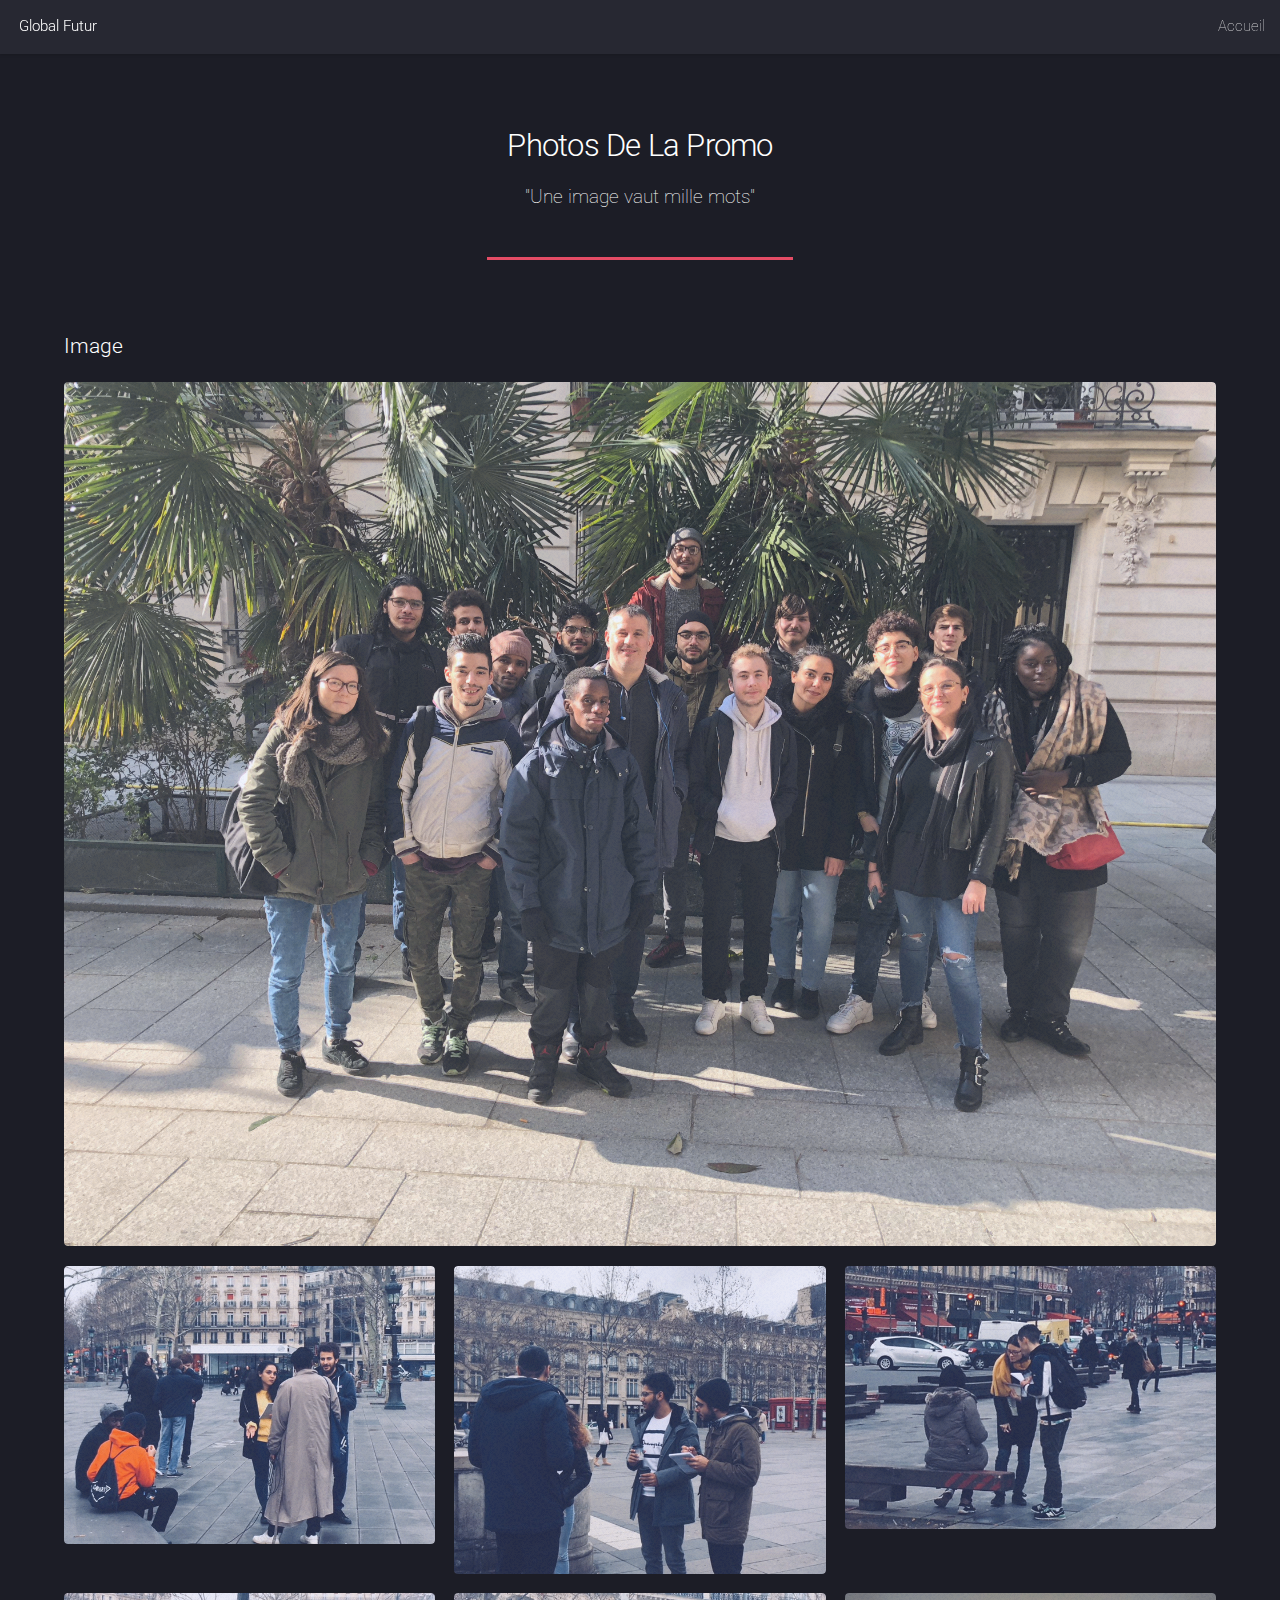
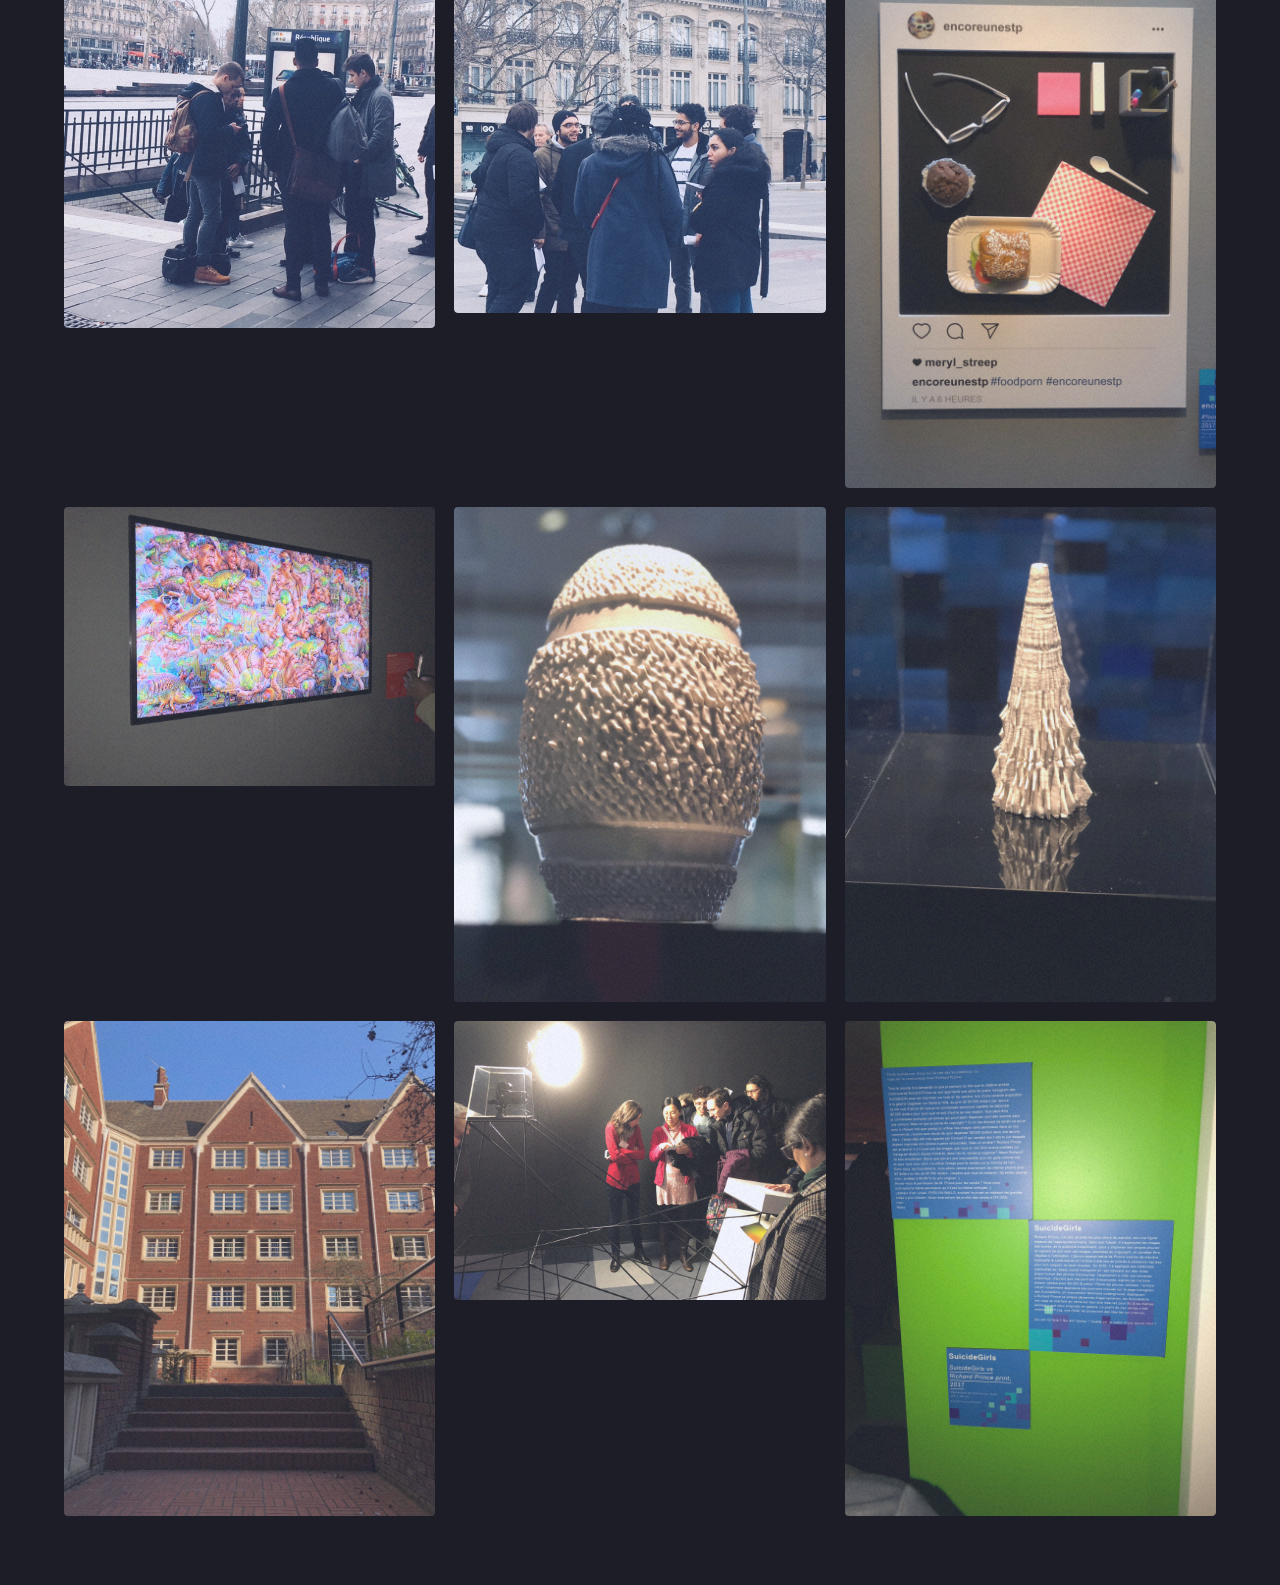
<file: elements.html>
<!DOCTYPE HTML>

<html>
	<head>
		<title>Global Futur</title>
		<meta charset="utf-8" />
		<meta name="viewport" content="width=device-width, initial-scale=1" />
		<link rel="stylesheet" href="assets/css/main.css" />
	</head>
	<body>
		<div id="page-wrapper">

			<!-- Header -->
				<header id="header">
					<h1 id="logo"><a href="index.html">Global Futur</a></h1>
					<nav id="nav">
						<ul>
							<li><a href="index.html">Accueil</a></li>
							
						</ul>
					</nav>
				</header>

			<!-- Main -->
				<div id="main" class="wrapper style1">
					<div class="container">
						<header class="major">
							<h2>Photos De La Promo</h2>
							<p>
                                "Une image vaut mille mots"
							</p>
						</header>

						<!-- Image -->
							<section>
								<h3>Image</h3>
								<div class="box alt">
									<div class="row 50% uniform">
										<div class="12u$"><span class="image fit"><img src="images/IMG_3111.jpg" alt="" /></span></div>
										<div class="4u  6u(xsmall)"><span class="image fit"><img src="images/IMG_1595.jpg" alt="" /></span></div>
										<div class="4u  6u$(xsmall)"><span class="image fit"><img src="images/IMG_1601.jpg" alt="" /></span></div>
										<div class="4u$ 6u(xsmall)"><span class="image fit"><img src="images/IMG_1603.jpg" alt="" /></span></div>
										<div class="4u  6u$(xsmall)"><span class="image fit"><img src="images/IMG_1607.jpg" alt="" /></span></div>
										<div class="4u  6u(xsmall)"><span class="image fit"><img src="images/IMG_1609.jpg" alt="" /></span></div>
										<div class="4u$ 6u$(xsmall)"><span class="image fit"><img src="images/IMG_3119.jpg" alt="" /></span></div>
										<div class="4u  6u(xsmall)"><span class="image fit"><img src="images/IMG_3123.jpg" alt="" /></span></div>
										<div class="4u  6u$(xsmall)"><span class="image fit"><img src="images/IMG_3129.jpg" alt="" /></span></div>
										<div class="4u$ 6u(xsmall)"><span class="image fit"><img src="images/IMG_3130.jpg" alt="" /></span></div>
										<div class="4u  6u$(xsmall)"><span class="image fit"><img src="images/IMG_3187.jpg" alt="" /></span></div>
										<div class="4u  6u(xsmall)"><span class="image fit"><img src="images/IMG_3133.jpg" alt="" /></span></div>
										<div class="4u$ 6u$(xsmall)"><span class="image fit"><img src="images/IMG_3145.jpg" alt="" /></span></div>
									</div>
								</div>

		<!-- Scripts -->
			<script src="assets/js/jquery.min.js"></script>
			<script src="assets/js/jquery.scrolly.min.js"></script>
			<script src="assets/js/jquery.dropotron.min.js"></script>
			<script src="assets/js/jquery.scrollex.min.js"></script>
			<script src="assets/js/skel.min.js"></script>
			<script src="assets/js/util.js"></script>
			<!--[if lte IE 8]><script src="assets/js/ie/respond.min.js"></script><![endif]-->
			<script src="assets/js/main.js"></script>

	</body>
</html>
</file>
<file: assets/css/main.css>
@import url("font-awesome.min.css");
@import url("https://fonts.googleapis.com/css?family=Roboto:100,300,100italic,300italic");



	html, body, div, span, applet, object, iframe, h1, h2, h3, h4, h5, h6, p, blockquote, pre, a, abbr, acronym, address, big, cite, code, del, dfn, em, img, ins, kbd, q, s, samp, small, strike, strong, sub, sup, tt, var, b, u, i, center, dl, dt, dd, ol, ul, li, fieldset, form, label, legend, table, caption, tbody, tfoot, thead, tr, th, td, article, aside, canvas, details, embed, figure, figcaption, footer, header, hgroup, menu, nav, output, ruby, section, summary, time, mark, audio, video {
		margin: 0;
		padding: 0;
		border: 0;
		font-size: 100%;
		font: inherit;
		vertical-align: baseline;
	}

	article, aside, details, figcaption, figure, footer, header, hgroup, menu, nav, section {
		display: block;
	}

	body {
		line-height: 1;
	}

	ol, ul {
		list-style: none;
	}

	blockquote, q {
		quotes: none;
	}

	blockquote:before, blockquote:after, q:before, q:after {
		content: '';
		content: none;
	}

	table {
		border-collapse: collapse;
		border-spacing: 0;
	}

	body {
		-webkit-text-size-adjust: none;
	}

/* Box Model */

	*, *:before, *:after {
		-moz-box-sizing: border-box;
		-webkit-box-sizing: border-box;
		box-sizing: border-box;
	}

/* Containers */

	.container {
		margin-left: auto;
		margin-right: auto;
	}

	.container.\31 25\25 {
		width: 100%;
		max-width: 87.5em;
		min-width: 70em;
	}

	.container.\37 5\25 {
		width: 52.5em;
	}

	.container.\35 0\25 {
		width: 35em;
	}

	.container.\32 5\25 {
		width: 17.5em;
	}

	.container {
		width: 70em;
	}

	@media screen and (max-width: 1680px) {

		.container.\31 25\25 {
			width: 100%;
			max-width: 87.5em;
			min-width: 70em;
		}

		.container.\37 5\25 {
			width: 52.5em;
		}

		.container.\35 0\25 {
			width: 35em;
		}

		.container.\32 5\25 {
			width: 17.5em;
		}

		.container {
			width: 70em;
		}

	}

	@media screen and (max-width: 1280px) {

		.container.\31 25\25 {
			width: 100%;
			max-width: 112.5%;
			min-width: 90%;
		}

		.container.\37 5\25 {
			width: 67.5%;
		}

		.container.\35 0\25 {
			width: 45%;
		}

		.container.\32 5\25 {
			width: 22.5%;
		}

		.container {
			width: 90%;
		}

	}

	@media screen and (max-width: 980px) {

		.container.\31 25\25 {
			width: 100%;
			max-width: 125%;
			min-width: 100%;
		}

		.container.\37 5\25 {
			width: 75%;
		}

		.container.\35 0\25 {
			width: 50%;
		}

		.container.\32 5\25 {
			width: 25%;
		}

		.container {
			width: 100% !important;
		}

	}

	@media screen and (max-width: 736px) {

		.container.\31 25\25 {
			width: 100%;
			max-width: 125%;
			min-width: 100%;
		}

		.container.\37 5\25 {
			width: 75%;
		}

		.container.\35 0\25 {
			width: 50%;
		}

		.container.\32 5\25 {
			width: 25%;
		}

		.container {
			width: 100% !important;
		}

	}

	@media screen and (max-width: 480px) {

		.container.\31 25\25 {
			width: 100%;
			max-width: 125%;
			min-width: 100%;
		}

		.container.\37 5\25 {
			width: 75%;
		}

		.container.\35 0\25 {
			width: 50%;
		}

		.container.\32 5\25 {
			width: 25%;
		}

		.container {
			width: 100% !important;
		}

	}

/* Grid */

	.row {
		border-bottom: solid 1px transparent;
		-moz-box-sizing: border-box;
		-webkit-box-sizing: border-box;
		box-sizing: border-box;
	}

	.row > * {
		float: left;
		-moz-box-sizing: border-box;
		-webkit-box-sizing: border-box;
		box-sizing: border-box;
	}

	.row:after, .row:before {
		content: '';
		display: block;
		clear: both;
		height: 0;
	}

	.row.uniform > * > :first-child {
		margin-top: 0;
	}

	.row.uniform > * > :last-child {
		margin-bottom: 0;
	}

	.row.\30 \25 > * {
		padding: 0 0 0 0em;
	}

	.row.\30 \25 {
		margin: 0 0 -1px 0em;
	}

	.row.uniform.\30 \25 > * {
		padding: 0em 0 0 0em;
	}

	.row.uniform.\30 \25 {
		margin: 0em 0 -1px 0em;
	}

	.row > * {
		padding: 0 0 0 2.5em;
	}

	.row {
		margin: 0 0 -1px -2.5em;
	}

	.row.uniform > * {
		padding: 2.5em 0 0 2.5em;
	}

	.row.uniform {
		margin: -2.5em 0 -1px -2.5em;
	}

	.row.\32 00\25 > * {
		padding: 0 0 0 5em;
	}

	.row.\32 00\25 {
		margin: 0 0 -1px -5em;
	}

	.row.uniform.\32 00\25 > * {
		padding: 5em 0 0 5em;
	}

	.row.uniform.\32 00\25 {
		margin: -5em 0 -1px -5em;
	}

	.row.\31 50\25 > * {
		padding: 0 0 0 3.75em;
	}

	.row.\31 50\25 {
		margin: 0 0 -1px -3.75em;
	}

	.row.uniform.\31 50\25 > * {
		padding: 3.75em 0 0 3.75em;
	}

	.row.uniform.\31 50\25 {
		margin: -3.75em 0 -1px -3.75em;
	}

	.row.\35 0\25 > * {
		padding: 0 0 0 1.25em;
	}

	.row.\35 0\25 {
		margin: 0 0 -1px -1.25em;
	}

	.row.uniform.\35 0\25 > * {
		padding: 1.25em 0 0 1.25em;
	}

	.row.uniform.\35 0\25 {
		margin: -1.25em 0 -1px -1.25em;
	}

	.row.\32 5\25 > * {
		padding: 0 0 0 0.625em;
	}

	.row.\32 5\25 {
		margin: 0 0 -1px -0.625em;
	}

	.row.uniform.\32 5\25 > * {
		padding: 0.625em 0 0 0.625em;
	}

	.row.uniform.\32 5\25 {
		margin: -0.625em 0 -1px -0.625em;
	}

	.\31 2u, .\31 2u\24 {
		width: 100%;
		clear: none;
		margin-left: 0;
	}

	.\31 1u, .\31 1u\24 {
		width: 91.6666666667%;
		clear: none;
		margin-left: 0;
	}

	.\31 0u, .\31 0u\24 {
		width: 83.3333333333%;
		clear: none;
		margin-left: 0;
	}

	.\39 u, .\39 u\24 {
		width: 75%;
		clear: none;
		margin-left: 0;
	}

	.\38 u, .\38 u\24 {
		width: 66.6666666667%;
		clear: none;
		margin-left: 0;
	}

	.\37 u, .\37 u\24 {
		width: 58.3333333333%;
		clear: none;
		margin-left: 0;
	}

	.\36 u, .\36 u\24 {
		width: 50%;
		clear: none;
		margin-left: 0;
	}

	.\35 u, .\35 u\24 {
		width: 41.6666666667%;
		clear: none;
		margin-left: 0;
	}

	.\34 u, .\34 u\24 {
		width: 33.3333333333%;
		clear: none;
		margin-left: 0;
	}

	.\33 u, .\33 u\24 {
		width: 25%;
		clear: none;
		margin-left: 0;
	}

	.\32 u, .\32 u\24 {
		width: 16.6666666667%;
		clear: none;
		margin-left: 0;
	}

	.\31 u, .\31 u\24 {
		width: 8.3333333333%;
		clear: none;
		margin-left: 0;
	}

	.\31 2u\24 + *,
	.\31 1u\24 + *,
	.\31 0u\24 + *,
	.\39 u\24 + *,
	.\38 u\24 + *,
	.\37 u\24 + *,
	.\36 u\24 + *,
	.\35 u\24 + *,
	.\34 u\24 + *,
	.\33 u\24 + *,
	.\32 u\24 + *,
	.\31 u\24 + * {
		clear: left;
	}

	.\-11u {
		margin-left: 91.66667%;
	}

	.\-10u {
		margin-left: 83.33333%;
	}

	.\-9u {
		margin-left: 75%;
	}

	.\-8u {
		margin-left: 66.66667%;
	}

	.\-7u {
		margin-left: 58.33333%;
	}

	.\-6u {
		margin-left: 50%;
	}

	.\-5u {
		margin-left: 41.66667%;
	}

	.\-4u {
		margin-left: 33.33333%;
	}

	.\-3u {
		margin-left: 25%;
	}

	.\-2u {
		margin-left: 16.66667%;
	}

	.\-1u {
		margin-left: 8.33333%;
	}

	@media screen and (max-width: 1680px) {

		.row > * {
			padding: 0 0 0 2.5em;
		}

		.row {
			margin: 0 0 -1px -2.5em;
		}

		.row.uniform > * {
			padding: 2.5em 0 0 2.5em;
		}

		.row.uniform {
			margin: -2.5em 0 -1px -2.5em;
		}

		.row.\32 00\25 > * {
			padding: 0 0 0 5em;
		}

		.row.\32 00\25 {
			margin: 0 0 -1px -5em;
		}

		.row.uniform.\32 00\25 > * {
			padding: 5em 0 0 5em;
		}

		.row.uniform.\32 00\25 {
			margin: -5em 0 -1px -5em;
		}

		.row.\31 50\25 > * {
			padding: 0 0 0 3.75em;
		}

		.row.\31 50\25 {
			margin: 0 0 -1px -3.75em;
		}

		.row.uniform.\31 50\25 > * {
			padding: 3.75em 0 0 3.75em;
		}

		.row.uniform.\31 50\25 {
			margin: -3.75em 0 -1px -3.75em;
		}

		.row.\35 0\25 > * {
			padding: 0 0 0 1.25em;
		}

		.row.\35 0\25 {
			margin: 0 0 -1px -1.25em;
		}

		.row.uniform.\35 0\25 > * {
			padding: 1.25em 0 0 1.25em;
		}

		.row.uniform.\35 0\25 {
			margin: -1.25em 0 -1px -1.25em;
		}

		.row.\32 5\25 > * {
			padding: 0 0 0 0.625em;
		}

		.row.\32 5\25 {
			margin: 0 0 -1px -0.625em;
		}

		.row.uniform.\32 5\25 > * {
			padding: 0.625em 0 0 0.625em;
		}

		.row.uniform.\32 5\25 {
			margin: -0.625em 0 -1px -0.625em;
		}

		.\31 2u\28xlarge\29, .\31 2u\24\28xlarge\29 {
			width: 100%;
			clear: none;
			margin-left: 0;
		}

		.\31 1u\28xlarge\29, .\31 1u\24\28xlarge\29 {
			width: 91.6666666667%;
			clear: none;
			margin-left: 0;
		}

		.\31 0u\28xlarge\29, .\31 0u\24\28xlarge\29 {
			width: 83.3333333333%;
			clear: none;
			margin-left: 0;
		}

		.\39 u\28xlarge\29, .\39 u\24\28xlarge\29 {
			width: 75%;
			clear: none;
			margin-left: 0;
		}

		.\38 u\28xlarge\29, .\38 u\24\28xlarge\29 {
			width: 66.6666666667%;
			clear: none;
			margin-left: 0;
		}

		.\37 u\28xlarge\29, .\37 u\24\28xlarge\29 {
			width: 58.3333333333%;
			clear: none;
			margin-left: 0;
		}

		.\36 u\28xlarge\29, .\36 u\24\28xlarge\29 {
			width: 50%;
			clear: none;
			margin-left: 0;
		}

		.\35 u\28xlarge\29, .\35 u\24\28xlarge\29 {
			width: 41.6666666667%;
			clear: none;
			margin-left: 0;
		}

		.\34 u\28xlarge\29, .\34 u\24\28xlarge\29 {
			width: 33.3333333333%;
			clear: none;
			margin-left: 0;
		}

		.\33 u\28xlarge\29, .\33 u\24\28xlarge\29 {
			width: 25%;
			clear: none;
			margin-left: 0;
		}

		.\32 u\28xlarge\29, .\32 u\24\28xlarge\29 {
			width: 16.6666666667%;
			clear: none;
			margin-left: 0;
		}

		.\31 u\28xlarge\29, .\31 u\24\28xlarge\29 {
			width: 8.3333333333%;
			clear: none;
			margin-left: 0;
		}

		.\31 2u\24\28xlarge\29 + *,
		.\31 1u\24\28xlarge\29 + *,
		.\31 0u\24\28xlarge\29 + *,
		.\39 u\24\28xlarge\29 + *,
		.\38 u\24\28xlarge\29 + *,
		.\37 u\24\28xlarge\29 + *,
		.\36 u\24\28xlarge\29 + *,
		.\35 u\24\28xlarge\29 + *,
		.\34 u\24\28xlarge\29 + *,
		.\33 u\24\28xlarge\29 + *,
		.\32 u\24\28xlarge\29 + *,
		.\31 u\24\28xlarge\29 + * {
			clear: left;
		}

		.\-11u\28xlarge\29 {
			margin-left: 91.66667%;
		}

		.\-10u\28xlarge\29 {
			margin-left: 83.33333%;
		}

		.\-9u\28xlarge\29 {
			margin-left: 75%;
		}

		.\-8u\28xlarge\29 {
			margin-left: 66.66667%;
		}

		.\-7u\28xlarge\29 {
			margin-left: 58.33333%;
		}

		.\-6u\28xlarge\29 {
			margin-left: 50%;
		}

		.\-5u\28xlarge\29 {
			margin-left: 41.66667%;
		}

		.\-4u\28xlarge\29 {
			margin-left: 33.33333%;
		}

		.\-3u\28xlarge\29 {
			margin-left: 25%;
		}

		.\-2u\28xlarge\29 {
			margin-left: 16.66667%;
		}

		.\-1u\28xlarge\29 {
			margin-left: 8.33333%;
		}

	}

	@media screen and (max-width: 1280px) {

		.row > * {
			padding: 0 0 0 2.5em;
		}

		.row {
			margin: 0 0 -1px -2.5em;
		}

		.row.uniform > * {
			padding: 2.5em 0 0 2.5em;
		}

		.row.uniform {
			margin: -2.5em 0 -1px -2.5em;
		}

		.row.\32 00\25 > * {
			padding: 0 0 0 5em;
		}

		.row.\32 00\25 {
			margin: 0 0 -1px -5em;
		}

		.row.uniform.\32 00\25 > * {
			padding: 5em 0 0 5em;
		}

		.row.uniform.\32 00\25 {
			margin: -5em 0 -1px -5em;
		}

		.row.\31 50\25 > * {
			padding: 0 0 0 3.75em;
		}

		.row.\31 50\25 {
			margin: 0 0 -1px -3.75em;
		}

		.row.uniform.\31 50\25 > * {
			padding: 3.75em 0 0 3.75em;
		}

		.row.uniform.\31 50\25 {
			margin: -3.75em 0 -1px -3.75em;
		}

		.row.\35 0\25 > * {
			padding: 0 0 0 1.25em;
		}

		.row.\35 0\25 {
			margin: 0 0 -1px -1.25em;
		}

		.row.uniform.\35 0\25 > * {
			padding: 1.25em 0 0 1.25em;
		}

		.row.uniform.\35 0\25 {
			margin: -1.25em 0 -1px -1.25em;
		}

		.row.\32 5\25 > * {
			padding: 0 0 0 0.625em;
		}

		.row.\32 5\25 {
			margin: 0 0 -1px -0.625em;
		}

		.row.uniform.\32 5\25 > * {
			padding: 0.625em 0 0 0.625em;
		}

		.row.uniform.\32 5\25 {
			margin: -0.625em 0 -1px -0.625em;
		}

		.\31 2u\28large\29, .\31 2u\24\28large\29 {
			width: 100%;
			clear: none;
			margin-left: 0;
		}

		.\31 1u\28large\29, .\31 1u\24\28large\29 {
			width: 91.6666666667%;
			clear: none;
			margin-left: 0;
		}

		.\31 0u\28large\29, .\31 0u\24\28large\29 {
			width: 83.3333333333%;
			clear: none;
			margin-left: 0;
		}

		.\39 u\28large\29, .\39 u\24\28large\29 {
			width: 75%;
			clear: none;
			margin-left: 0;
		}

		.\38 u\28large\29, .\38 u\24\28large\29 {
			width: 66.6666666667%;
			clear: none;
			margin-left: 0;
		}

		.\37 u\28large\29, .\37 u\24\28large\29 {
			width: 58.3333333333%;
			clear: none;
			margin-left: 0;
		}

		.\36 u\28large\29, .\36 u\24\28large\29 {
			width: 50%;
			clear: none;
			margin-left: 0;
		}

		.\35 u\28large\29, .\35 u\24\28large\29 {
			width: 41.6666666667%;
			clear: none;
			margin-left: 0;
		}

		.\34 u\28large\29, .\34 u\24\28large\29 {
			width: 33.3333333333%;
			clear: none;
			margin-left: 0;
		}

		.\33 u\28large\29, .\33 u\24\28large\29 {
			width: 25%;
			clear: none;
			margin-left: 0;
		}

		.\32 u\28large\29, .\32 u\24\28large\29 {
			width: 16.6666666667%;
			clear: none;
			margin-left: 0;
		}

		.\31 u\28large\29, .\31 u\24\28large\29 {
			width: 8.3333333333%;
			clear: none;
			margin-left: 0;
		}

		.\31 2u\24\28large\29 + *,
		.\31 1u\24\28large\29 + *,
		.\31 0u\24\28large\29 + *,
		.\39 u\24\28large\29 + *,
		.\38 u\24\28large\29 + *,
		.\37 u\24\28large\29 + *,
		.\36 u\24\28large\29 + *,
		.\35 u\24\28large\29 + *,
		.\34 u\24\28large\29 + *,
		.\33 u\24\28large\29 + *,
		.\32 u\24\28large\29 + *,
		.\31 u\24\28large\29 + * {
			clear: left;
		}

		.\-11u\28large\29 {
			margin-left: 91.66667%;
		}

		.\-10u\28large\29 {
			margin-left: 83.33333%;
		}

		.\-9u\28large\29 {
			margin-left: 75%;
		}

		.\-8u\28large\29 {
			margin-left: 66.66667%;
		}

		.\-7u\28large\29 {
			margin-left: 58.33333%;
		}

		.\-6u\28large\29 {
			margin-left: 50%;
		}

		.\-5u\28large\29 {
			margin-left: 41.66667%;
		}

		.\-4u\28large\29 {
			margin-left: 33.33333%;
		}

		.\-3u\28large\29 {
			margin-left: 25%;
		}

		.\-2u\28large\29 {
			margin-left: 16.66667%;
		}

		.\-1u\28large\29 {
			margin-left: 8.33333%;
		}

	}

	@media screen and (max-width: 980px) {

		.row > * {
			padding: 0 0 0 2.5em;
		}

		.row {
			margin: 0 0 -1px -2.5em;
		}

		.row.uniform > * {
			padding: 2.5em 0 0 2.5em;
		}

		.row.uniform {
			margin: -2.5em 0 -1px -2.5em;
		}

		.row.\32 00\25 > * {
			padding: 0 0 0 5em;
		}

		.row.\32 00\25 {
			margin: 0 0 -1px -5em;
		}

		.row.uniform.\32 00\25 > * {
			padding: 5em 0 0 5em;
		}

		.row.uniform.\32 00\25 {
			margin: -5em 0 -1px -5em;
		}

		.row.\31 50\25 > * {
			padding: 0 0 0 3.75em;
		}

		.row.\31 50\25 {
			margin: 0 0 -1px -3.75em;
		}

		.row.uniform.\31 50\25 > * {
			padding: 3.75em 0 0 3.75em;
		}

		.row.uniform.\31 50\25 {
			margin: -3.75em 0 -1px -3.75em;
		}

		.row.\35 0\25 > * {
			padding: 0 0 0 1.25em;
		}

		.row.\35 0\25 {
			margin: 0 0 -1px -1.25em;
		}

		.row.uniform.\35 0\25 > * {
			padding: 1.25em 0 0 1.25em;
		}

		.row.uniform.\35 0\25 {
			margin: -1.25em 0 -1px -1.25em;
		}

		.row.\32 5\25 > * {
			padding: 0 0 0 0.625em;
		}

		.row.\32 5\25 {
			margin: 0 0 -1px -0.625em;
		}

		.row.uniform.\32 5\25 > * {
			padding: 0.625em 0 0 0.625em;
		}

		.row.uniform.\32 5\25 {
			margin: -0.625em 0 -1px -0.625em;
		}

		.\31 2u\28medium\29, .\31 2u\24\28medium\29 {
			width: 100%;
			clear: none;
			margin-left: 0;
		}

		.\31 1u\28medium\29, .\31 1u\24\28medium\29 {
			width: 91.6666666667%;
			clear: none;
			margin-left: 0;
		}

		.\31 0u\28medium\29, .\31 0u\24\28medium\29 {
			width: 83.3333333333%;
			clear: none;
			margin-left: 0;
		}

		.\39 u\28medium\29, .\39 u\24\28medium\29 {
			width: 75%;
			clear: none;
			margin-left: 0;
		}

		.\38 u\28medium\29, .\38 u\24\28medium\29 {
			width: 66.6666666667%;
			clear: none;
			margin-left: 0;
		}

		.\37 u\28medium\29, .\37 u\24\28medium\29 {
			width: 58.3333333333%;
			clear: none;
			margin-left: 0;
		}

		.\36 u\28medium\29, .\36 u\24\28medium\29 {
			width: 50%;
			clear: none;
			margin-left: 0;
		}

		.\35 u\28medium\29, .\35 u\24\28medium\29 {
			width: 41.6666666667%;
			clear: none;
			margin-left: 0;
		}

		.\34 u\28medium\29, .\34 u\24\28medium\29 {
			width: 33.3333333333%;
			clear: none;
			margin-left: 0;
		}

		.\33 u\28medium\29, .\33 u\24\28medium\29 {
			width: 25%;
			clear: none;
			margin-left: 0;
		}

		.\32 u\28medium\29, .\32 u\24\28medium\29 {
			width: 16.6666666667%;
			clear: none;
			margin-left: 0;
		}

		.\31 u\28medium\29, .\31 u\24\28medium\29 {
			width: 8.3333333333%;
			clear: none;
			margin-left: 0;
		}

		.\31 2u\24\28medium\29 + *,
		.\31 1u\24\28medium\29 + *,
		.\31 0u\24\28medium\29 + *,
		.\39 u\24\28medium\29 + *,
		.\38 u\24\28medium\29 + *,
		.\37 u\24\28medium\29 + *,
		.\36 u\24\28medium\29 + *,
		.\35 u\24\28medium\29 + *,
		.\34 u\24\28medium\29 + *,
		.\33 u\24\28medium\29 + *,
		.\32 u\24\28medium\29 + *,
		.\31 u\24\28medium\29 + * {
			clear: left;
		}

		.\-11u\28medium\29 {
			margin-left: 91.66667%;
		}

		.\-10u\28medium\29 {
			margin-left: 83.33333%;
		}

		.\-9u\28medium\29 {
			margin-left: 75%;
		}

		.\-8u\28medium\29 {
			margin-left: 66.66667%;
		}

		.\-7u\28medium\29 {
			margin-left: 58.33333%;
		}

		.\-6u\28medium\29 {
			margin-left: 50%;
		}

		.\-5u\28medium\29 {
			margin-left: 41.66667%;
		}

		.\-4u\28medium\29 {
			margin-left: 33.33333%;
		}

		.\-3u\28medium\29 {
			margin-left: 25%;
		}

		.\-2u\28medium\29 {
			margin-left: 16.66667%;
		}

		.\-1u\28medium\29 {
			margin-left: 8.33333%;
		}

	}

	@media screen and (max-width: 736px) {

		.row > * {
			padding: 0 0 0 2.5em;
		}

		.row {
			margin: 0 0 -1px -2.5em;
		}

		.row.uniform > * {
			padding: 2.5em 0 0 2.5em;
		}

		.row.uniform {
			margin: -2.5em 0 -1px -2.5em;
		}

		.row.\32 00\25 > * {
			padding: 0 0 0 5em;
		}

		.row.\32 00\25 {
			margin: 0 0 -1px -5em;
		}

		.row.uniform.\32 00\25 > * {
			padding: 5em 0 0 5em;
		}

		.row.uniform.\32 00\25 {
			margin: -5em 0 -1px -5em;
		}

		.row.\31 50\25 > * {
			padding: 0 0 0 3.75em;
		}

		.row.\31 50\25 {
			margin: 0 0 -1px -3.75em;
		}

		.row.uniform.\31 50\25 > * {
			padding: 3.75em 0 0 3.75em;
		}

		.row.uniform.\31 50\25 {
			margin: -3.75em 0 -1px -3.75em;
		}

		.row.\35 0\25 > * {
			padding: 0 0 0 1.25em;
		}

		.row.\35 0\25 {
			margin: 0 0 -1px -1.25em;
		}

		.row.uniform.\35 0\25 > * {
			padding: 1.25em 0 0 1.25em;
		}

		.row.uniform.\35 0\25 {
			margin: -1.25em 0 -1px -1.25em;
		}

		.row.\32 5\25 > * {
			padding: 0 0 0 0.625em;
		}

		.row.\32 5\25 {
			margin: 0 0 -1px -0.625em;
		}

		.row.uniform.\32 5\25 > * {
			padding: 0.625em 0 0 0.625em;
		}

		.row.uniform.\32 5\25 {
			margin: -0.625em 0 -1px -0.625em;
		}

		.\31 2u\28small\29, .\31 2u\24\28small\29 {
			width: 100%;
			clear: none;
			margin-left: 0;
		}

		.\31 1u\28small\29, .\31 1u\24\28small\29 {
			width: 91.6666666667%;
			clear: none;
			margin-left: 0;
		}

		.\31 0u\28small\29, .\31 0u\24\28small\29 {
			width: 83.3333333333%;
			clear: none;
			margin-left: 0;
		}

		.\39 u\28small\29, .\39 u\24\28small\29 {
			width: 75%;
			clear: none;
			margin-left: 0;
		}

		.\38 u\28small\29, .\38 u\24\28small\29 {
			width: 66.6666666667%;
			clear: none;
			margin-left: 0;
		}

		.\37 u\28small\29, .\37 u\24\28small\29 {
			width: 58.3333333333%;
			clear: none;
			margin-left: 0;
		}

		.\36 u\28small\29, .\36 u\24\28small\29 {
			width: 50%;
			clear: none;
			margin-left: 0;
		}

		.\35 u\28small\29, .\35 u\24\28small\29 {
			width: 41.6666666667%;
			clear: none;
			margin-left: 0;
		}

		.\34 u\28small\29, .\34 u\24\28small\29 {
			width: 33.3333333333%;
			clear: none;
			margin-left: 0;
		}

		.\33 u\28small\29, .\33 u\24\28small\29 {
			width: 25%;
			clear: none;
			margin-left: 0;
		}

		.\32 u\28small\29, .\32 u\24\28small\29 {
			width: 16.6666666667%;
			clear: none;
			margin-left: 0;
		}

		.\31 u\28small\29, .\31 u\24\28small\29 {
			width: 8.3333333333%;
			clear: none;
			margin-left: 0;
		}

		.\31 2u\24\28small\29 + *,
		.\31 1u\24\28small\29 + *,
		.\31 0u\24\28small\29 + *,
		.\39 u\24\28small\29 + *,
		.\38 u\24\28small\29 + *,
		.\37 u\24\28small\29 + *,
		.\36 u\24\28small\29 + *,
		.\35 u\24\28small\29 + *,
		.\34 u\24\28small\29 + *,
		.\33 u\24\28small\29 + *,
		.\32 u\24\28small\29 + *,
		.\31 u\24\28small\29 + * {
			clear: left;
		}

		.\-11u\28small\29 {
			margin-left: 91.66667%;
		}

		.\-10u\28small\29 {
			margin-left: 83.33333%;
		}

		.\-9u\28small\29 {
			margin-left: 75%;
		}

		.\-8u\28small\29 {
			margin-left: 66.66667%;
		}

		.\-7u\28small\29 {
			margin-left: 58.33333%;
		}

		.\-6u\28small\29 {
			margin-left: 50%;
		}

		.\-5u\28small\29 {
			margin-left: 41.66667%;
		}

		.\-4u\28small\29 {
			margin-left: 33.33333%;
		}

		.\-3u\28small\29 {
			margin-left: 25%;
		}

		.\-2u\28small\29 {
			margin-left: 16.66667%;
		}

		.\-1u\28small\29 {
			margin-left: 8.33333%;
		}

	}

	@media screen and (max-width: 480px) {

		.row > * {
			padding: 0 0 0 2.5em;
		}

		.row {
			margin: 0 0 -1px -2.5em;
		}

		.row.uniform > * {
			padding: 2.5em 0 0 2.5em;
		}

		.row.uniform {
			margin: -2.5em 0 -1px -2.5em;
		}

		.row.\32 00\25 > * {
			padding: 0 0 0 5em;
		}

		.row.\32 00\25 {
			margin: 0 0 -1px -5em;
		}

		.row.uniform.\32 00\25 > * {
			padding: 5em 0 0 5em;
		}

		.row.uniform.\32 00\25 {
			margin: -5em 0 -1px -5em;
		}

		.row.\31 50\25 > * {
			padding: 0 0 0 3.75em;
		}

		.row.\31 50\25 {
			margin: 0 0 -1px -3.75em;
		}

		.row.uniform.\31 50\25 > * {
			padding: 3.75em 0 0 3.75em;
		}

		.row.uniform.\31 50\25 {
			margin: -3.75em 0 -1px -3.75em;
		}

		.row.\35 0\25 > * {
			padding: 0 0 0 1.25em;
		}

		.row.\35 0\25 {
			margin: 0 0 -1px -1.25em;
		}

		.row.uniform.\35 0\25 > * {
			padding: 1.25em 0 0 1.25em;
		}

		.row.uniform.\35 0\25 {
			margin: -1.25em 0 -1px -1.25em;
		}

		.row.\32 5\25 > * {
			padding: 0 0 0 0.625em;
		}

		.row.\32 5\25 {
			margin: 0 0 -1px -0.625em;
		}

		.row.uniform.\32 5\25 > * {
			padding: 0.625em 0 0 0.625em;
		}

		.row.uniform.\32 5\25 {
			margin: -0.625em 0 -1px -0.625em;
		}

		.\31 2u\28xsmall\29, .\31 2u\24\28xsmall\29 {
			width: 100%;
			clear: none;
			margin-left: 0;
		}

		.\31 1u\28xsmall\29, .\31 1u\24\28xsmall\29 {
			width: 91.6666666667%;
			clear: none;
			margin-left: 0;
		}

		.\31 0u\28xsmall\29, .\31 0u\24\28xsmall\29 {
			width: 83.3333333333%;
			clear: none;
			margin-left: 0;
		}

		.\39 u\28xsmall\29, .\39 u\24\28xsmall\29 {
			width: 75%;
			clear: none;
			margin-left: 0;
		}

		.\38 u\28xsmall\29, .\38 u\24\28xsmall\29 {
			width: 66.6666666667%;
			clear: none;
			margin-left: 0;
		}

		.\37 u\28xsmall\29, .\37 u\24\28xsmall\29 {
			width: 58.3333333333%;
			clear: none;
			margin-left: 0;
		}

		.\36 u\28xsmall\29, .\36 u\24\28xsmall\29 {
			width: 50%;
			clear: none;
			margin-left: 0;
		}

		.\35 u\28xsmall\29, .\35 u\24\28xsmall\29 {
			width: 41.6666666667%;
			clear: none;
			margin-left: 0;
		}

		.\34 u\28xsmall\29, .\34 u\24\28xsmall\29 {
			width: 33.3333333333%;
			clear: none;
			margin-left: 0;
		}

		.\33 u\28xsmall\29, .\33 u\24\28xsmall\29 {
			width: 25%;
			clear: none;
			margin-left: 0;
		}

		.\32 u\28xsmall\29, .\32 u\24\28xsmall\29 {
			width: 16.6666666667%;
			clear: none;
			margin-left: 0;
		}

		.\31 u\28xsmall\29, .\31 u\24\28xsmall\29 {
			width: 8.3333333333%;
			clear: none;
			margin-left: 0;
		}

		.\31 2u\24\28xsmall\29 + *,
		.\31 1u\24\28xsmall\29 + *,
		.\31 0u\24\28xsmall\29 + *,
		.\39 u\24\28xsmall\29 + *,
		.\38 u\24\28xsmall\29 + *,
		.\37 u\24\28xsmall\29 + *,
		.\36 u\24\28xsmall\29 + *,
		.\35 u\24\28xsmall\29 + *,
		.\34 u\24\28xsmall\29 + *,
		.\33 u\24\28xsmall\29 + *,
		.\32 u\24\28xsmall\29 + *,
		.\31 u\24\28xsmall\29 + * {
			clear: left;
		}

		.\-11u\28xsmall\29 {
			margin-left: 91.66667%;
		}

		.\-10u\28xsmall\29 {
			margin-left: 83.33333%;
		}

		.\-9u\28xsmall\29 {
			margin-left: 75%;
		}

		.\-8u\28xsmall\29 {
			margin-left: 66.66667%;
		}

		.\-7u\28xsmall\29 {
			margin-left: 58.33333%;
		}

		.\-6u\28xsmall\29 {
			margin-left: 50%;
		}

		.\-5u\28xsmall\29 {
			margin-left: 41.66667%;
		}

		.\-4u\28xsmall\29 {
			margin-left: 33.33333%;
		}

		.\-3u\28xsmall\29 {
			margin-left: 25%;
		}

		.\-2u\28xsmall\29 {
			margin-left: 16.66667%;
		}

		.\-1u\28xsmall\29 {
			margin-left: 8.33333%;
		}

	}

/* Basic */

	html, body {
		background: #1c1d26;
	}

	body.is-loading *, body.is-loading *:before, body.is-loading *:after {
		-moz-animation: none !important;
		-webkit-animation: none !important;
		-ms-animation: none !important;
		animation: none !important;
		-moz-transition: none !important;
		-webkit-transition: none !important;
		-ms-transition: none !important;
		transition: none !important;
	}

	body, input, select, textarea {
		color: rgba(255, 255, 255, 0.75);
		font-family: "Roboto", Helvetica, sans-serif;
		font-size: 15pt;
		font-weight: 100;
		line-height: 1.75em;
	}

	a {
		-moz-transition: border-color 0.2s ease-in-out, color 0.2s ease-in-out;
		-webkit-transition: border-color 0.2s ease-in-out, color 0.2s ease-in-out;
		-ms-transition: border-color 0.2s ease-in-out, color 0.2s ease-in-out;
		transition: border-color 0.2s ease-in-out, color 0.2s ease-in-out;
		border-bottom: dotted 1px;
		color: #e44c65;
		text-decoration: none;
	}

		a:hover {
			color: #e44c65 !important;
			border-bottom-color: transparent;
		}

	strong, b {
		color: #ffffff;
		font-weight: 300;
	}

	em, i {
		font-style: italic;
	}

	p {
		margin: 0 0 2em 0;
	}

	h1, h2, h3, h4, h5, h6 {
		color: #ffffff;
		font-weight: 300;
		line-height: 1em;
		margin: 0 0 1em 0;
	}

		h1 a, h2 a, h3 a, h4 a, h5 a, h6 a {
			color: inherit;
			border: 0;
		}

	h2 {
		font-size: 2em;
		line-height: 1.5em;
		letter-spacing: -0.025em;
	}

	h3 {
		font-size: 1.35em;
		line-height: 1.5em;
	}

	h4 {
		font-size: 1.1em;
		line-height: 1.5em;
	}

	h5 {
		font-size: 0.9em;
		line-height: 1.5em;
	}

	h6 {
		font-size: 0.7em;
		line-height: 1.5em;
	}

	sub {
		font-size: 0.8em;
		position: relative;
		top: 0.5em;
	}

	sup {
		font-size: 0.8em;
		position: relative;
		top: -0.5em;
	}

	hr {
		border: 0;
		border-bottom: solid 1px rgba(255, 255, 255, 0.3);
		margin: 3em 0;
	}

		hr.major {
			margin: 4em 0;
		}

	blockquote {
		border-left: solid 4px rgba(255, 255, 255, 0.3);
		font-style: italic;
		margin: 0 0 2em 0;
		padding: 0.5em 0 0.5em 2em;
	}

	code {
		background: rgba(255, 255, 255, 0.075);
		border-radius: 4px;
		font-family: "Courier New", monospace;
		font-size: 0.9em;
		margin: 0 0.25em;
		padding: 0.25em 0.65em;
	}

	pre {
		-webkit-overflow-scrolling: touch;
		font-family: "Courier New", monospace;
		font-size: 0.9em;
		margin: 0 0 2em 0;
	}

		pre code {
			display: block;
			line-height: 1.75em;
			padding: 1em 1.5em;
			overflow-x: auto;
		}

	.align-left {
		text-align: left;
	}

	.align-center {
		text-align: center;
	}

	.align-right {
		text-align: right;
	}

/* Loader */

	@-moz-keyframes spinner-show {
		0% {
			opacity: 0;
		}

		100% {
			opacity: 1;
		}
	}

	@-webkit-keyframes spinner-show {
		0% {
			opacity: 0;
		}

		100% {
			opacity: 1;
		}
	}

	@-ms-keyframes spinner-show {
		0% {
			opacity: 0;
		}

		100% {
			opacity: 1;
		}
	}

	@keyframes spinner-show {
		0% {
			opacity: 0;
		}

		100% {
			opacity: 1;
		}
	}

	@-moz-keyframes spinner-hide {
		0% {
			color: rgba(255, 255, 255, 0.15);
			z-index: 100001;
			-moz-transform: scale(1) rotate(0deg);
			-webkit-transform: scale(1) rotate(0deg);
			-ms-transform: scale(1) rotate(0deg);
			transform: scale(1) rotate(0deg);
		}

		99% {
			color: #1c1d26;
			z-index: 100001;
			-moz-transform: scale(0.5) rotate(360deg);
			-webkit-transform: scale(0.5) rotate(360deg);
			-ms-transform: scale(0.5) rotate(360deg);
			transform: scale(0.5) rotate(360deg);
		}

		100% {
			color: #1c1d26;
			z-index: -1;
			-moz-transform: scale(0.5) rotate(360deg);
			-webkit-transform: scale(0.5) rotate(360deg);
			-ms-transform: scale(0.5) rotate(360deg);
			transform: scale(0.5) rotate(360deg);
		}
	}

	@-webkit-keyframes spinner-hide {
		0% {
			color: rgba(255, 255, 255, 0.15);
			z-index: 100001;
			-moz-transform: scale(1) rotate(0deg);
			-webkit-transform: scale(1) rotate(0deg);
			-ms-transform: scale(1) rotate(0deg);
			transform: scale(1) rotate(0deg);
		}

		99% {
			color: #1c1d26;
			z-index: 100001;
			-moz-transform: scale(0.5) rotate(360deg);
			-webkit-transform: scale(0.5) rotate(360deg);
			-ms-transform: scale(0.5) rotate(360deg);
			transform: scale(0.5) rotate(360deg);
		}

		100% {
			color: #1c1d26;
			z-index: -1;
			-moz-transform: scale(0.5) rotate(360deg);
			-webkit-transform: scale(0.5) rotate(360deg);
			-ms-transform: scale(0.5) rotate(360deg);
			transform: scale(0.5) rotate(360deg);
		}
	}

	@-ms-keyframes spinner-hide {
		0% {
			color: rgba(255, 255, 255, 0.15);
			z-index: 100001;
			-moz-transform: scale(1) rotate(0deg);
			-webkit-transform: scale(1) rotate(0deg);
			-ms-transform: scale(1) rotate(0deg);
			transform: scale(1) rotate(0deg);
		}

		99% {
			color: #1c1d26;
			z-index: 100001;
			-moz-transform: scale(0.5) rotate(360deg);
			-webkit-transform: scale(0.5) rotate(360deg);
			-ms-transform: scale(0.5) rotate(360deg);
			transform: scale(0.5) rotate(360deg);
		}

		100% {
			color: #1c1d26;
			z-index: -1;
			-moz-transform: scale(0.5) rotate(360deg);
			-webkit-transform: scale(0.5) rotate(360deg);
			-ms-transform: scale(0.5) rotate(360deg);
			transform: scale(0.5) rotate(360deg);
		}
	}

	@keyframes spinner-hide {
		0% {
			color: rgba(255, 255, 255, 0.15);
			z-index: 100001;
			-moz-transform: scale(1) rotate(0deg);
			-webkit-transform: scale(1) rotate(0deg);
			-ms-transform: scale(1) rotate(0deg);
			transform: scale(1) rotate(0deg);
		}

		99% {
			color: #1c1d26;
			z-index: 100001;
			-moz-transform: scale(0.5) rotate(360deg);
			-webkit-transform: scale(0.5) rotate(360deg);
			-ms-transform: scale(0.5) rotate(360deg);
			transform: scale(0.5) rotate(360deg);
		}

		100% {
			color: #1c1d26;
			z-index: -1;
			-moz-transform: scale(0.5) rotate(360deg);
			-webkit-transform: scale(0.5) rotate(360deg);
			-ms-transform: scale(0.5) rotate(360deg);
			transform: scale(0.5) rotate(360deg);
		}
	}

	@-moz-keyframes spinner-rotate {
		0% {
			-moz-transform: scale(1) rotate(0deg);
			-webkit-transform: scale(1) rotate(0deg);
			-ms-transform: scale(1) rotate(0deg);
			transform: scale(1) rotate(0deg);
		}

		100% {
			-moz-transform: scale(1) rotate(360deg);
			-webkit-transform: scale(1) rotate(360deg);
			-ms-transform: scale(1) rotate(360deg);
			transform: scale(1) rotate(360deg);
		}
	}

	@-webkit-keyframes spinner-rotate {
		0% {
			-moz-transform: scale(1) rotate(0deg);
			-webkit-transform: scale(1) rotate(0deg);
			-ms-transform: scale(1) rotate(0deg);
			transform: scale(1) rotate(0deg);
		}

		100% {
			-moz-transform: scale(1) rotate(360deg);
			-webkit-transform: scale(1) rotate(360deg);
			-ms-transform: scale(1) rotate(360deg);
			transform: scale(1) rotate(360deg);
		}
	}

	@-ms-keyframes spinner-rotate {
		0% {
			-moz-transform: scale(1) rotate(0deg);
			-webkit-transform: scale(1) rotate(0deg);
			-ms-transform: scale(1) rotate(0deg);
			transform: scale(1) rotate(0deg);
		}

		100% {
			-moz-transform: scale(1) rotate(360deg);
			-webkit-transform: scale(1) rotate(360deg);
			-ms-transform: scale(1) rotate(360deg);
			transform: scale(1) rotate(360deg);
		}
	}

	@keyframes spinner-rotate {
		0% {
			-moz-transform: scale(1) rotate(0deg);
			-webkit-transform: scale(1) rotate(0deg);
			-ms-transform: scale(1) rotate(0deg);
			transform: scale(1) rotate(0deg);
		}

		100% {
			-moz-transform: scale(1) rotate(360deg);
			-webkit-transform: scale(1) rotate(360deg);
			-ms-transform: scale(1) rotate(360deg);
			transform: scale(1) rotate(360deg);
		}
	}

	@-moz-keyframes overlay-hide {
		0% {
			opacity: 1;
			z-index: 100000;
		}

		15% {
			opacity: 1;
			z-index: 100000;
		}

		99% {
			opacity: 0;
			z-index: 100000;
		}

		100% {
			opacity: 0;
			z-index: -1;
		}
	}

	@-webkit-keyframes overlay-hide {
		0% {
			opacity: 1;
			z-index: 100000;
		}

		15% {
			opacity: 1;
			z-index: 100000;
		}

		99% {
			opacity: 0;
			z-index: 100000;
		}

		100% {
			opacity: 0;
			z-index: -1;
		}
	}

	@-ms-keyframes overlay-hide {
		0% {
			opacity: 1;
			z-index: 100000;
		}

		15% {
			opacity: 1;
			z-index: 100000;
		}

		99% {
			opacity: 0;
			z-index: 100000;
		}

		100% {
			opacity: 0;
			z-index: -1;
		}
	}

	@keyframes overlay-hide {
		0% {
			opacity: 1;
			z-index: 100000;
		}

		15% {
			opacity: 1;
			z-index: 100000;
		}

		99% {
			opacity: 0;
			z-index: 100000;
		}

		100% {
			opacity: 0;
			z-index: -1;
		}
	}

	body.landing {
		text-decoration: none;
	}

		body.landing:before {
			-moz-osx-font-smoothing: grayscale;
			-webkit-font-smoothing: antialiased;
			font-family: FontAwesome;
			font-style: normal;
			font-weight: normal;
			text-transform: none !important;
		}

		body.landing:before {
			-moz-animation: spinner-show 1.5s 1 0.25s ease forwards, spinner-hide 0.25s ease-in-out forwards !important;
			-webkit-animation: spinner-show 1.5s 1 0.25s ease forwards, spinner-hide 0.25s ease-in-out forwards !important;
			-ms-animation: spinner-show 1.5s 1 0.25s ease forwards, spinner-hide 0.25s ease-in-out forwards !important;
			animation: spinner-show 1.5s 1 0.25s ease forwards, spinner-hide 0.25s ease-in-out forwards !important;
			-moz-transform-origin: 50% 50%;
			-webkit-transform-origin: 50% 50%;
			-ms-transform-origin: 50% 50%;
			transform-origin: 50% 50%;
			color: rgba(255, 255, 255, 0.15);
			content: '\f1ce';
			cursor: default;
			display: block;
			font-size: 2em;
			height: 2em;
			left: 50%;
			line-height: 2em;
			margin: -1em 0 0 -1em;
			opacity: 0;
			position: fixed;
			text-align: center;
			top: 50%;
			width: 2em;
			z-index: -1;
		}

		body.landing:after {
			-moz-animation: overlay-hide 1.5s ease-in forwards !important;
			-webkit-animation: overlay-hide 1.5s ease-in forwards !important;
			-ms-animation: overlay-hide 1.5s ease-in forwards !important;
			animation: overlay-hide 1.5s ease-in forwards !important;
			background: #1c1d26;
			content: '';
			display: block;
			height: 100%;
			left: 0;
			opacity: 0;
			position: fixed;
			top: 0;
			width: 100%;
			z-index: -1;
		}

		body.landing.is-loading:before {
			-moz-animation: spinner-show 1.5s 1 0.25s ease forwards, spinner-rotate 0.75s infinite linear !important;
			-webkit-animation: spinner-show 1.5s 1 0.25s ease forwards, spinner-rotate 0.75s infinite linear !important;
			-ms-animation: spinner-show 1.5s 1 0.25s ease forwards, spinner-rotate 0.75s infinite linear !important;
			animation: spinner-show 1.5s 1 0.25s ease forwards, spinner-rotate 0.75s infinite linear !important;
			z-index: 100001;
		}

		body.landing.is-loading:after {
			-moz-animation: none !important;
			-webkit-animation: none !important;
			-ms-animation: none !important;
			animation: none !important;
			opacity: 1;
			z-index: 100000;
		}

	@media (-webkit-min-device-pixel-ratio: 2) {

		body.landing:before {
			line-height: 2.025em;
		}

	}

/* Section/Article */

	section.special, article.special {
		text-align: center;
	}

	header p {
		color: #ffffff;
		position: relative;
		margin: 0 0 1.5em 0;
	}

	header h2 + p {
		font-size: 1.25em;
		margin-top: -1em;
		line-height: 1.75em;
	}

	header h3 + p {
		font-size: 1.1em;
		margin-top: -0.8em;
		line-height: 1.75em;
	}

	header h4 + p,
	header h5 + p,
	header h6 + p {
		font-size: 0.9em;
		margin-top: -0.6em;
		line-height: 1.5em;
	}

	header.major {
		margin: 0 0 4em 0;
		position: relative;
		text-align: center;
	}

		header.major:after {
			background: #e44c65;
			content: '';
			display: inline-block;
			height: 0.2em;
			max-width: 20em;
			width: 75%;
		}

	footer.major {
		margin: 4em 0 0 0;
	}

/* Form */

	form {
		margin: 0 0 2em 0;
	}

	label {
		color: #ffffff;
		display: block;
		font-size: 0.9em;
		font-weight: 300;
		margin: 0 0 1em 0;
	}

	input[type="text"],
	input[type="password"],
	input[type="email"],
	select,
	textarea {
		-moz-appearance: none;
		-webkit-appearance: none;
		-ms-appearance: none;
		appearance: none;
		-moz-transition: border-color 0.2s ease-in-out;
		-webkit-transition: border-color 0.2s ease-in-out;
		-ms-transition: border-color 0.2s ease-in-out;
		transition: border-color 0.2s ease-in-out;
		background: transparent;
		border-radius: 4px;
		border: solid 1px rgba(255, 255, 255, 0.3);
		color: inherit;
		display: block;
		outline: 0;
		padding: 0 1em;
		text-decoration: none;
		width: 100%;
	}

		input[type="text"]:invalid,
		input[type="password"]:invalid,
		input[type="email"]:invalid,
		select:invalid,
		textarea:invalid {
			box-shadow: none;
		}

		input[type="text"]:focus,
		input[type="password"]:focus,
		input[type="email"]:focus,
		select:focus,
		textarea:focus {
			border-color: #e44c65;
		}

	.select-wrapper {
		text-decoration: none;
		display: block;
		position: relative;
	}

		.select-wrapper:before {
			-moz-osx-font-smoothing: grayscale;
			-webkit-font-smoothing: antialiased;
			font-family: FontAwesome;
			font-style: normal;
			font-weight: normal;
			text-transform: none !important;
		}

		.select-wrapper:before {
			color: rgba(255, 255, 255, 0.3);
			content: '\f078';
			display: block;
			height: 3em;
			line-height: 3em;
			pointer-events: none;
			position: absolute;
			right: 0;
			text-align: center;
			top: 0;
			width: 3em;
		}

		.select-wrapper select::-ms-expand {
			display: none;
		}

	input[type="text"],
	input[type="password"],
	input[type="email"],
	select {
		height: 3em;
	}

	textarea {
		padding: 0.75em 1em;
	}

	select option {
		background-color: #1c1d26;
		color: #ffffff;
	}

	select:focus::-ms-value {
		background: transparent;
	}

	input[type="checkbox"],
	input[type="radio"] {
		-moz-appearance: none;
		-webkit-appearance: none;
		-ms-appearance: none;
		appearance: none;
		display: block;
		float: left;
		margin-right: -2em;
		opacity: 0;
		width: 1em;
		z-index: -1;
	}

		input[type="checkbox"] + label,
		input[type="radio"] + label {
			text-decoration: none;
			color: rgba(255, 255, 255, 0.75);
			cursor: pointer;
			display: inline-block;
			font-size: 1em;
			font-weight: 100;
			padding-left: 2.55em;
			padding-right: 0.75em;
			position: relative;
		}

			input[type="checkbox"] + label:before,
			input[type="radio"] + label:before {
				-moz-osx-font-smoothing: grayscale;
				-webkit-font-smoothing: antialiased;
				font-family: FontAwesome;
				font-style: normal;
				font-weight: normal;
				text-transform: none !important;
			}

			input[type="checkbox"] + label:before,
			input[type="radio"] + label:before {
				border-radius: 4px;
				border: solid 1px rgba(255, 255, 255, 0.3);
				content: '';
				display: inline-block;
				height: 1.8em;
				left: 0;
				line-height: 1.725em;
				position: absolute;
				text-align: center;
				top: 0;
				width: 1.8em;
			}

		input[type="checkbox"]:checked + label:before,
		input[type="radio"]:checked + label:before {
			background: rgba(255, 255, 255, 0.25);
			color: #ffffff;
			content: '\f00c';
		}

		input[type="checkbox"]:focus + label:before,
		input[type="radio"]:focus + label:before {
			border-color: #e44c65;
		}

	input[type="checkbox"] + label:before {
		border-radius: 4px;
	}

	input[type="radio"] + label:before {
		border-radius: 100%;
	}

	::-webkit-input-placeholder {
		color: rgba(255, 255, 255, 0.5) !important;
		opacity: 1.0;
	}

	:-moz-placeholder {
		color: rgba(255, 255, 255, 0.5) !important;
		opacity: 1.0;
	}

	::-moz-placeholder {
		color: rgba(255, 255, 255, 0.5) !important;
		opacity: 1.0;
	}

	:-ms-input-placeholder {
		color: rgba(255, 255, 255, 0.5) !important;
		opacity: 1.0;
	}

	.formerize-placeholder {
		color: rgba(255, 255, 255, 0.5) !important;
		opacity: 1.0;
	}

/* Box */

	.box {
		border-radius: 4px;
		border: solid 1px rgba(255, 255, 255, 0.3);
		margin-bottom: 2em;
		padding: 1.5em;
	}

		.box > :last-child,
		.box > :last-child > :last-child,
		.box > :last-child > :last-child > :last-child {
			margin-bottom: 0;
		}

		.box.alt {
			border: 0;
			border-radius: 0;
			padding: 0;
		}

/* Icon */

	.icon {
		text-decoration: none;
		border-bottom: none;
		position: relative;
	}

		.icon:before {
			-moz-osx-font-smoothing: grayscale;
			-webkit-font-smoothing: antialiased;
			font-family: FontAwesome;
			font-style: normal;
			font-weight: normal;
			text-transform: none !important;
		}

		.icon > .label {
			display: none;
		}

		.icon.alt {
			text-decoration: none;
		}

			.icon.alt:before {
				-moz-osx-font-smoothing: grayscale;
				-webkit-font-smoothing: antialiased;
				font-family: FontAwesome;
				font-style: normal;
				font-weight: normal;
				text-transform: none !important;
			}

			.icon.alt:before {
				color: #1c1d26 !important;
				text-shadow: 1px 0 0 #ffffff, -1px 0 0 #ffffff, 0 1px 0 #ffffff, 0 -1px 0 #ffffff;
			}

		.icon.major {
			background: #272833;
			border-radius: 100%;
			cursor: default;
			display: inline-block;
			height: 6em;
			line-height: 6em;
			margin: 0 0 2em 0;
			text-align: center;
			width: 6em;
		}

			.icon.major:before {
				font-size: 2.25em;
			}

			.icon.major.alt {
				text-decoration: none;
			}

				.icon.major.alt:before {
					-moz-osx-font-smoothing: grayscale;
					-webkit-font-smoothing: antialiased;
					font-family: FontAwesome;
					font-style: normal;
					font-weight: normal;
					text-transform: none !important;
				}

				.icon.major.alt:before {
					color: #272833 !important;
					text-shadow: 1px 0 0 #ffffff, -1px 0 0 #ffffff, 0 1px 0 #ffffff, 0 -1px 0 #ffffff;
				}

/* Image */

	.image {
		border-radius: 4px;
		border: 0;
		display: inline-block;
		position: relative;
		overflow: hidden;
	}

		.image:before {
			content: '';
			display: block;
			position: absolute;
			left: 0;
			top: 0;
			background-image: url("images/overlay.png");
			width: 100%;
			height: 100%;
			z-index: 1;
		}

		.image img {
			border-radius: 4px;
			display: block;
		}

		.image.left {
			float: left;
			margin: 0 1.5em 1em 0;
			top: 0.25em;
		}

		.image.right {
			float: right;
			margin: 0 0 1em 1.5em;
			top: 0.25em;
		}

		.image.left, .image.right {
			max-width: 40%;
		}

			.image.left img, .image.right img {
				width: 100%;
			}

		.image.fit {
			display: block;
			margin: 0 0 2em 0;
			width: 100%;
		}

			.image.fit img {
				width: 100%;
			}

/* List */

	ol {
		list-style: decimal;
		margin: 0 0 2em 0;
		padding-left: 1.25em;
	}

		ol li {
			padding-left: 0.25em;
		}

	ul {
		list-style: disc;
		margin: 0 0 2em 0;
		padding-left: 1em;
	}

		ul li {
			padding-left: 0.5em;
		}

		ul.alt {
			list-style: none;
			padding-left: 0;
		}

			ul.alt li {
				border-top: solid 1px rgba(255, 255, 255, 0.3);
				padding: 0.5em 0;
			}

				ul.alt li:first-child {
					border-top: 0;
					padding-top: 0;
				}

		ul.icons {
			cursor: default;
			list-style: none;
			padding-left: 0;
		}

			ul.icons li {
				display: inline-block;
				height: 2.5em;
				line-height: 2.5em;
				padding: 0 0.5em;
			}

				ul.icons li .icon {
					font-size: 0.8em;
				}

					ul.icons li .icon:before {
						font-size: 2em;
					}

		ul.actions {
			cursor: default;
			list-style: none;
			padding-left: 0;
		}

			ul.actions li {
				display: inline-block;
				padding: 0 1em 0 0;
				vertical-align: middle;
			}

				ul.actions li:last-child {
					padding-right: 0;
				}

			ul.actions.small li {
				padding: 0 0.5em 0 0;
			}

			ul.actions.vertical li {
				display: block;
				padding: 1em 0 0 0;
			}

				ul.actions.vertical li:first-child {
					padding-top: 0;
				}

				ul.actions.vertical li > * {
					margin-bottom: 0;
				}

			ul.actions.vertical.small li {
				padding: 0.5em 0 0 0;
			}

				ul.actions.vertical.small li:first-child {
					padding-top: 0;
				}

			ul.actions.fit {
				display: table;
				margin-left: -1em;
				padding: 0;
				table-layout: fixed;
				width: calc(100% + 1em);
			}

				ul.actions.fit li {
					display: table-cell;
					padding: 0 0 0 1em;
				}

					ul.actions.fit li > * {
						margin-bottom: 0;
					}

				ul.actions.fit.small {
					margin-left: -0.5em;
					width: calc(100% + 0.5em);
				}

					ul.actions.fit.small li {
						padding: 0 0 0 0.5em;
					}

	dl {
		margin: 0 0 2em 0;
	}

/* Table */

	.table-wrapper {
		-webkit-overflow-scrolling: touch;
		overflow-x: auto;
	}

	table {
		margin: 0 0 2em 0;
		width: 100%;
	}

		table tbody tr {
			border: solid 1px rgba(255, 255, 255, 0.3);
			border-left: 0;
			border-right: 0;
		}

			table tbody tr:nth-child(2n + 1) {
				background-color: rgba(255, 255, 255, 0.075);
			}

		table td {
			padding: 0.75em 0.75em;
		}

		table th {
			color: #ffffff;
			font-size: 0.9em;
			font-weight: 300;
			padding: 0 0.75em 0.75em 0.75em;
			text-align: left;
		}

		table thead {
			border-bottom: solid 1px rgba(255, 255, 255, 0.3);
		}

		table tfoot {
			border-top: solid 1px rgba(255, 255, 255, 0.3);
		}

		table.alt {
			border-collapse: separate;
		}

			table.alt tbody tr td {
				border: solid 1px rgba(255, 255, 255, 0.3);
				border-left-width: 0;
				border-top-width: 0;
			}

				table.alt tbody tr td:first-child {
					border-left-width: 1px;
				}

			table.alt tbody tr:first-child td {
				border-top-width: 1px;
			}

			table.alt thead {
				border-bottom: 0;
			}

			table.alt tfoot {
				border-top: 0;
			}

/* Button */

	input[type="submit"],
	input[type="reset"],
	input[type="button"],
	.button {
		-moz-appearance: none;
		-webkit-appearance: none;
		-ms-appearance: none;
		appearance: none;
		-moz-transition: background-color 0.2s ease-in-out, color 0.2s ease-in-out, box-shadow 0.2s ease-in-out;
		-webkit-transition: background-color 0.2s ease-in-out, color 0.2s ease-in-out, box-shadow 0.2s ease-in-out;
		-ms-transition: background-color 0.2s ease-in-out, color 0.2s ease-in-out, box-shadow 0.2s ease-in-out;
		transition: background-color 0.2s ease-in-out, color 0.2s ease-in-out, box-shadow 0.2s ease-in-out;
		background-color: transparent;
		border-radius: 4px;
		border: 0;
		box-shadow: inset 0 0 0 1px rgba(255, 255, 255, 0.3);
		color: #ffffff !important;
		cursor: pointer;
		display: inline-block;
		font-weight: 300;
		height: 3em;
		line-height: 3em;
		padding: 0 2.25em;
		text-align: center;
		text-decoration: none;
		white-space: nowrap;
	}

		input[type="submit"]:hover, input[type="submit"]:active,
		input[type="reset"]:hover,
		input[type="reset"]:active,
		input[type="button"]:hover,
		input[type="button"]:active,
		.button:hover,
		.button:active {
			box-shadow: inset 0 0 0 1px #e44c65;
			color: #e44c65 !important;
		}

		input[type="submit"]:active,
		input[type="reset"]:active,
		input[type="button"]:active,
		.button:active {
			background-color: rgba(228, 76, 101, 0.15);
		}

		input[type="submit"].icon:before,
		input[type="reset"].icon:before,
		input[type="button"].icon:before,
		.button.icon:before {
			margin-right: 0.5em;
		}

		input[type="submit"].fit,
		input[type="reset"].fit,
		input[type="button"].fit,
		.button.fit {
			display: block;
			margin: 0 0 1em 0;
			width: 100%;
		}

		input[type="submit"].small,
		input[type="reset"].small,
		input[type="button"].small,
		.button.small {
			font-size: 0.8em;
		}

		input[type="submit"].big,
		input[type="reset"].big,
		input[type="button"].big,
		.button.big {
			font-size: 1.35em;
		}

		input[type="submit"].special,
		input[type="reset"].special,
		input[type="button"].special,
		.button.special {
			background-color: #e44c65;
			box-shadow: none;
			color: #ffffff !important;
		}

			input[type="submit"].special:hover,
			input[type="reset"].special:hover,
			input[type="button"].special:hover,
			.button.special:hover {
				background-color: #e76278;
			}

			input[type="submit"].special:active,
			input[type="reset"].special:active,
			input[type="button"].special:active,
			.button.special:active {
				background-color: #e13652;
			}

		input[type="submit"].disabled, input[type="submit"]:disabled,
		input[type="reset"].disabled,
		input[type="reset"]:disabled,
		input[type="button"].disabled,
		input[type="button"]:disabled,
		.button.disabled,
		.button:disabled {
			background-color: rgba(255, 255, 255, 0.3) !important;
			box-shadow: none !important;
			color: #ffffff !important;
			cursor: default;
			opacity: 0.25;
		}

/* Goto Next */

	.goto-next {
		border: 0;
		bottom: 0;
		display: block;
		height: 5em;
		left: 50%;
		margin: 0 0 0 -5em;
		overflow: hidden;
		position: absolute;
		text-indent: 10em;
		white-space: nowrap;
		width: 10em;
		z-index: 1;
	}

		.goto-next:before {
			background-image: url("images/arrow.svg");
			background-position: center center;
			background-repeat: no-repeat;
			background-size: contain;
			content: '';
			display: block;
			height: 1.5em;
			left: 50%;
			margin: -0.75em 0 0 -1em;
			position: absolute;
			top: 50%;
			width: 2em;
			z-index: 1;
		}

/* Spotlight */

	.spotlight {
		background-attachment: fixed;
		background-position: center center;
		background-size: cover;
		box-shadow: 0 0.25em 0.5em 0 rgba(0, 0, 0, 0.25);
		height: 100vh;
		overflow: hidden;
		position: relative;
	}

		.spotlight:nth-last-of-type(1) {
			z-index: 1;
		}

		.spotlight:nth-last-of-type(2) {
			z-index: 2;
		}

		.spotlight:nth-last-of-type(3) {
			z-index: 3;
		}

		.spotlight:nth-last-of-type(4) {
			z-index: 4;
		}

		.spotlight:nth-last-of-type(5) {
			z-index: 5;
		}

		.spotlight:nth-last-of-type(6) {
			z-index: 6;
		}

		.spotlight:nth-last-of-type(7) {
			z-index: 7;
		}

		.spotlight:nth-last-of-type(8) {
			z-index: 8;
		}

		.spotlight:nth-last-of-type(9) {
			z-index: 9;
		}

		.spotlight:nth-last-of-type(10) {
			z-index: 10;
		}

		.spotlight:nth-last-of-type(11) {
			z-index: 11;
		}

		.spotlight:nth-last-of-type(12) {
			z-index: 12;
		}

		.spotlight:nth-last-of-type(13) {
			z-index: 13;
		}

		.spotlight:nth-last-of-type(14) {
			z-index: 14;
		}

		.spotlight:nth-last-of-type(15) {
			z-index: 15;
		}

		.spotlight:nth-last-of-type(16) {
			z-index: 16;
		}

		.spotlight:nth-last-of-type(17) {
			z-index: 17;
		}

		.spotlight:nth-last-of-type(18) {
			z-index: 18;
		}

		.spotlight:nth-last-of-type(19) {
			z-index: 19;
		}

		.spotlight:nth-last-of-type(20) {
			z-index: 20;
		}

		.spotlight:before {
			background-image: url("images/overlay.png");
			content: '';
			display: block;
			height: 100%;
			left: 0;
			top: 0;
			width: 100%;
		}

		.spotlight .image.main {
			display: none;
		}

			.spotlight .image.main img {
				position: relative;
			}

		.spotlight .content {
			-moz-transform: translate(0,0);
			-webkit-transform: translate(0,0);
			-ms-transform: translate(0,0);
			transform: translate(0,0);
			-moz-transition: -moz-transform 1s ease, opacity 1s ease;
			-webkit-transition: -webkit-transform 1s ease, opacity 1s ease;
			-ms-transition: -ms-transform 1s ease, opacity 1s ease;
			transition: transform 1s ease, opacity 1s ease;
			background: rgba(23, 24, 32, 0.95);
			border-style: solid;
			opacity: 1;
			position: absolute;
		}

		.spotlight .goto-next {
			-moz-transform: translate(0,0);
			-webkit-transform: translate(0,0);
			-ms-transform: translate(0,0);
			transform: translate(0,0);
			-moz-transition: -moz-transform 0.75s ease, opacity 1s ease-in;
			-webkit-transition: -webkit-transform 0.75s ease, opacity 1s ease-in;
			-ms-transition: -ms-transform 0.75s ease, opacity 1s ease-in;
			transition: transform 0.75s ease, opacity 1s ease-in;
			-moz-transition-delay: 0.5s;
			-webkit-transition-delay: 0.5s;
			-ms-transition-delay: 0.5s;
			transition-delay: 0.5s;
			opacity: 1;
		}

		.spotlight.top .content, .spotlight.bottom .content {
			left: 0;
			padding: 5.1em 0 3.1em 0;
			width: 100%;
		}

		.spotlight.top .content {
			border-bottom-width: 0.35em;
			top: 0;
		}

		.spotlight.bottom .content {
			border-top-width: 0.35em;
			bottom: 0;
		}

		.spotlight.left .content, .spotlight.right .content {
			height: 101%;
			padding: 6em 3em;
			top: 0;
			width: 28em;
		}

		.spotlight.left .content {
			border-right-width: 0.35em;
			left: 0;
		}

		.spotlight.right .content {
			border-left-width: 0.35em;
			right: 0;
		}

		.spotlight.style1 .content {
			border-color: #e44c65;
		}

		.spotlight.style2 .content {
			border-color: #5480f1;
		}

		.spotlight.style3 .content {
			border-color: #39c088;
		}

		.spotlight.inactive .content {
			opacity: 0;
		}

		.spotlight.inactive .goto-next {
			-moz-transform: translate(0,1.5em);
			-webkit-transform: translate(0,1.5em);
			-ms-transform: translate(0,1.5em);
			transform: translate(0,1.5em);
			opacity: 0;
		}

		.spotlight.inactive.top .content {
			-moz-transform: translate(0,-5em);
			-webkit-transform: translate(0,-5em);
			-ms-transform: translate(0,-5em);
			transform: translate(0,-5em);
		}

		.spotlight.inactive.bottom .content {
			-moz-transform: translate(0,5em);
			-webkit-transform: translate(0,5em);
			-ms-transform: translate(0,5em);
			transform: translate(0,5em);
		}

		.spotlight.inactive.left .content {
			-moz-transform: translate(-5em,0);
			-webkit-transform: translate(-5em,0);
			-ms-transform: translate(-5em,0);
			transform: translate(-5em,0);
		}

		.spotlight.inactive.right .content {
			-moz-transform: translate(5em,0);
			-webkit-transform: translate(5em,0);
			-ms-transform: translate(5em,0);
			transform: translate(5em,0);
		}

	body.is-touch .spotlight {
		background-attachment: scroll;
	}

/* Wrapper */

	.wrapper {
		padding: 6em 0 4em 0;
	}

		.wrapper.style2 {
			background: #e44c65;
		}

			.wrapper.style2 input[type="text"]:focus,
			.wrapper.style2 input[type="password"]:focus,
			.wrapper.style2 input[type="email"]:focus,
			.wrapper.style2 select:focus,
			.wrapper.style2 textarea:focus {
				border-color: rgba(255, 255, 255, 0.5);
			}

			.wrapper.style2 input[type="submit"]:hover, .wrapper.style2 input[type="submit"]:active,
			.wrapper.style2 input[type="reset"]:hover,
			.wrapper.style2 input[type="reset"]:active,
			.wrapper.style2 input[type="button"]:hover,
			.wrapper.style2 input[type="button"]:active,
			.wrapper.style2 .button:hover,
			.wrapper.style2 .button:active {
				background-color: rgba(255, 255, 255, 0.075) !important;
				box-shadow: inset 0 0 0 1px rgba(255, 255, 255, 0.5) !important;
				color: #ffffff !important;
			}

			.wrapper.style2 input[type="submit"]:active,
			.wrapper.style2 input[type="reset"]:active,
			.wrapper.style2 input[type="button"]:active,
			.wrapper.style2 .button:active {
				background-color: rgba(255, 255, 255, 0.25) !important;
			}

			.wrapper.style2 input[type="submit"].special,
			.wrapper.style2 input[type="reset"].special,
			.wrapper.style2 input[type="button"].special,
			.wrapper.style2 .button.special {
				background-color: #ffffff;
				color: #e44c65 !important;
			}

				.wrapper.style2 input[type="submit"].special:hover, .wrapper.style2 input[type="submit"].special:active,
				.wrapper.style2 input[type="reset"].special:hover,
				.wrapper.style2 input[type="reset"].special:active,
				.wrapper.style2 input[type="button"].special:hover,
				.wrapper.style2 input[type="button"].special:active,
				.wrapper.style2 .button.special:hover,
				.wrapper.style2 .button.special:active {
					background-color: rgba(255, 255, 255, 0.075) !important;
					box-shadow: inset 0 0 0 1px rgba(255, 255, 255, 0.5) !important;
					color: #ffffff !important;
				}

				.wrapper.style2 input[type="submit"].special:active,
				.wrapper.style2 input[type="reset"].special:active,
				.wrapper.style2 input[type="button"].special:active,
				.wrapper.style2 .button.special:active {
					background-color: rgba(255, 255, 255, 0.25) !important;
				}

		.wrapper.fade-down > .container {
			-moz-transform: translate(0,0);
			-webkit-transform: translate(0,0);
			-ms-transform: translate(0,0);
			transform: translate(0,0);
			-moz-transition: -moz-transform 1s ease, opacity 1s ease;
			-webkit-transition: -webkit-transform 1s ease, opacity 1s ease;
			-ms-transition: -ms-transform 1s ease, opacity 1s ease;
			transition: transform 1s ease, opacity 1s ease;
			opacity: 1;
		}

		.wrapper.fade-down.inactive > .container {
			-moz-transform: translate(0,-1em);
			-webkit-transform: translate(0,-1em);
			-ms-transform: translate(0,-1em);
			transform: translate(0,-1em);
			opacity: 0;
		}

		.wrapper.fade-up > .container {
			-moz-transform: translate(0,0);
			-webkit-transform: translate(0,0);
			-ms-transform: translate(0,0);
			transform: translate(0,0);
			-moz-transition: -moz-transform 1s ease, opacity 1s ease;
			-webkit-transition: -webkit-transform 1s ease, opacity 1s ease;
			-ms-transition: -ms-transform 1s ease, opacity 1s ease;
			transition: transform 1s ease, opacity 1s ease;
			opacity: 1;
		}

		.wrapper.fade-up.inactive > .container {
			-moz-transform: translate(0,1em);
			-webkit-transform: translate(0,1em);
			-ms-transform: translate(0,1em);
			transform: translate(0,1em);
			opacity: 0;
		}

		.wrapper.fade > .container {
			-moz-transition: opacity 1s ease;
			-webkit-transition: opacity 1s ease;
			-ms-transition: opacity 1s ease;
			transition: opacity 1s ease;
			opacity: 1;
		}

		.wrapper.fade.inactive > .container {
			opacity: 0;
		}

/* Dropotron */

	.dropotron {
		background: rgba(39, 40, 51, 0.965);
		border-radius: 4px;
		box-shadow: 0 0.075em 0.35em 0 rgba(0, 0, 0, 0.125);
		list-style: none;
		margin-top: calc(-0.25em + 1px);
		min-width: 12em;
		padding: 0.25em 0;
	}

		.dropotron > li {
			border-top: solid 1px rgba(255, 255, 255, 0.035);
			padding: 0;
		}

			.dropotron > li a, .dropotron > li span {
				border: 0;
				color: rgba(255, 255, 255, 0.75);
				display: block;
				padding: 0.1em 1em;
				text-decoration: none;
			}

			.dropotron > li:first-child {
				border-top: 0;
			}

			.dropotron > li.active > a, .dropotron > li.active > span {
				color: #e44c65;
			}

		.dropotron.level-0 {
			font-size: 0.8em;
			margin-top: 1em;
		}

			.dropotron.level-0:before {
				-moz-transform: rotate(45deg);
				-webkit-transform: rotate(45deg);
				-ms-transform: rotate(45deg);
				transform: rotate(45deg);
				background: #272833;
				content: '';
				display: block;
				height: 1em;
				position: absolute;
				right: 1.5em;
				top: -0.5em;
				width: 1em;
			}

	body.landing .dropotron.level-0 {
		margin-top: 0;
	}

/* Header */

	#page-wrapper {
		padding-top: 3.5em;
	}

	#header {
		background: rgba(39, 40, 51, 0.965);
		box-shadow: 0 0 0.25em 0 rgba(0, 0, 0, 0.25);
		cursor: default;
		height: 3.5em;
		left: 0;
		line-height: 3.5em;
		position: fixed;
		top: 0;
		width: 100%;
		z-index: 100;
	}

		#header h1 {
			height: inherit;
			left: 1.25em;
			line-height: inherit;
			margin: 0;
			position: fixed;
			top: 0;
		}

		#header nav {
			position: fixed;
			right: 1em;
			top: 0;
		}

			#header nav ul {
				margin: 0;
			}

				#header nav ul li {
					display: inline-block;
					margin-left: 1em;
				}

					#header nav ul li a, #header nav ul li span {
						border: 0;
						color: inherit;
						display: inline-block;
						height: inherit;
						line-height: inherit;
						outline: 0;
					}

						#header nav ul li a.button, #header nav ul li span.button {
							height: 2em;
							line-height: 2em;
							padding: 0 1.25em;
						}

						#header nav ul li a:not(.button):before, #header nav ul li span:not(.button):before {
							margin-right: 0.5em;
						}

					#header nav ul li.active > a, #header nav ul li.active > span {
						color: #e44c65;
					}

					#header nav ul li > ul {
						display: none;
					}

	body.landing #page-wrapper {
		padding-top: 0;
	}

	body.landing #header {
		background: transparent;
		box-shadow: none;
		position: absolute;
	}

/* Banner */

	#banner {
		background-attachment: fixed;
		background-color: #272833;
		background-image: url("../../images/image6.jpg");
		background-position: center center;
		background-size: cover;
		box-shadow: 0 0.25em 0.5em 0 rgba(0, 0, 0, 0.25);
		min-height: 100vh;
		position: relative;
		text-align: center;
		z-index: 21;
	}

		#banner:before {
			content: '';
			display: inline-block;
			height: 100vh;
			vertical-align: middle;
			width: 1%;
		}

		#banner:after {
			background-image: url(images/image6.jpg);
			content: '';
			display: block;
			height: 100%;
			left: 0;
			position: absolute;
			top: 0;
			width: 100%;
		}

		#banner .content {
			display: inline-block;
			margin-right: 1%;
			max-width: 95%;
			padding: 6em;
			position: relative;
			text-align: right;
			vertical-align: middle;
			z-index: 1;
		}

			#banner .content header {
				display: inline-block;
				vertical-align: middle;
			}

				#banner .content header h2 {
					font-size: 2.5em;
					margin: 0;
				}

				#banner .content header p {
					margin: 0.5em 0 0 0;
					top: 0;
				}

			#banner .content .image {
				border-radius: 100%;
				display: inline-block;
				height: 18em;
				margin-left: 3em;
				vertical-align: middle;
				width: 18em;
			}

				#banner .content .image img {
					border-radius: 100%;
					display: block;
					width: 100%;
				}

	body.is-touch #banner {
		background-attachment: scroll;
	}

/* Footer */

	#footer {
		background: #272833;
		padding: 6em 0;
		text-align: center;
	}

		#footer .icons .icon.alt {
			text-decoration: none;
		}

			#footer .icons .icon.alt:before {
				-moz-osx-font-smoothing: grayscale;
				-webkit-font-smoothing: antialiased;
				font-family: FontAwesome;
				font-style: normal;
				font-weight: normal;
				text-transform: none !important;
			}

			#footer .icons .icon.alt:before {
				color: #272833 !important;
				text-shadow: 1px 0 0 rgba(255, 255, 255, 0.5), -1px 0 0 rgba(255, 255, 255, 0.5), 0 1px 0 rgba(255, 255, 255, 0.5), 0 -1px 0 rgba(255, 255, 255, 0.5);
			}

		#footer .copyright {
			color: rgba(255, 255, 255, 0.5);
			font-size: 0.8em;
			line-height: 1em;
			margin: 2em 0 0 0;
			padding: 0;
			text-align: center;
		}

			#footer .copyright li {
				border-left: solid 1px rgba(255, 255, 255, 0.3);
				display: inline-block;
				list-style: none;
				margin-left: 1.5em;
				padding-left: 1.5em;
			}

				#footer .copyright li:first-child {
					border-left: 0;
					margin-left: 0;
					padding-left: 0;
				}

				#footer .copyright li a {
					color: inherit;
				}

/* XLarge */

	@media screen and (max-width: 1680px) {

		/* Basic */

			body, input, select, textarea {
				font-size: 13pt;
			}

	}

/* Large */

	@media screen and (max-width: 1280px) {

		/* Basic */

			body, input, select, textarea {
				font-size: 11.5pt;
			}

		/* Spotlight */

			.spotlight.top .content {
				padding: 3.825em 0 1.825em 0;
			}

			.spotlight.bottom .content {
				padding: 3.825em 0 2.95em 0;
			}

			.spotlight.left .content, .spotlight.right .content {
				padding: 4.5em 2.5em;
				width: 25em;
			}

		/* Wrapper */

			.wrapper {
				padding: 4.5em 0 2.5em 0;
			}

		/* Dropotron */

			.dropotron.level-0 {
				font-size: 1em;
			}

		/* Banner */

			#banner .content {
				padding: 4.5em;
			}

		/* Footer */

			#footer {
				padding: 4.5em 0;
			}

	}

/* Medium */

	@media screen and (max-width: 980px) {

		/* Basic */

			body, input, select, textarea {
				font-size: 12pt;
			}

		/* Spotlight */

			.spotlight {
				background-attachment: scroll;
				height: auto;
			}

				.spotlight .image.main {
					display: block;
					margin: 0;
					max-height: 40vh;
					overflow: hidden;
				}

				.spotlight .content {
					background-color: #1c1d26;
					border-width: 0 !important;
					border-top-width: 0.35em !important;
					bottom: auto !important;
					left: auto !important;
					padding: 4.5em 2.5em 2.5em 2.5em !important;
					position: relative;
					right: auto !important;
					text-align: center;
					top: auto !important;
					width: 100% !important;
				}

				.spotlight .goto-next {
					display: none;
				}

		/* Wrapper */

			.wrapper {
				padding: 4.5em 2.5em 2.5em 2.5em;
			}

		/* Banner */

			#banner {
				background-attachment: scroll;
			}

				#banner .goto-next {
					height: 7em;
				}

				#banner .content {
					padding: 9em 0;
					text-align: center;
				}

					#banner .content header {
						display: block;
						margin: 0 0 2em 0;
						text-align: center;
					}

					#banner .content .image {
						margin: 0;
					}

		/* Footer */

			#footer {
				padding: 4.5em 0;
			}

	}

/* Small */

	#navPanel, #titleBar {
		display: none;
	}

	@media screen and (max-width: 736px) {

		/* Basic */

			html, body {
				overflow-x: hidden;
			}

			body, input, select, textarea {
				font-size: 12pt;
			}

			h2 {
				font-size: 1.5em;
			}

			h3 {
				font-size: 1.2em;
			}

			h4 {
				font-size: 1em;
			}

		/* Section/Article */

			header p br {
				display: none;
			}

			header h2 + p {
				font-size: 1em;
			}

			header h3 + p {
				font-size: 1em;
			}

			header h4 + p,
			header h5 + p,
			header h6 + p {
				font-size: 0.9em;
			}

			header.major {
				margin: 0 0 2em 0;
			}

		/* Goto Next */

			.goto-next:before {
				height: 0.8em;
				margin: -0.4em 0 0 -0.6em;
				width: 1.2em;
			}

		/* Spotlight */

			.spotlight {
				box-shadow: 0 0.125em 0.5em 0 rgba(0, 0, 0, 0.25);
			}

				.spotlight .image.main {
					max-height: 60vh;
				}

				.spotlight .content {
					border-top-width: 0.2em !important;
					padding: 3.25em 1.5em 1.25em 1.5em !important;
				}

		/* Wrapper */

			.wrapper {
				padding: 3.25em 1.5em 1.25em 1.5em;
			}

		/* Header */

			#header {
				display: none;
			}

		/* Banner */

			#banner {
				box-shadow: 0 0.125em 0.5em 0 rgba(0, 0, 0, 0.25);
				min-height: calc(100vh - 44px);
			}

				#banner:before {
					height: calc(100vh - 44px);
				}

				#banner .content {
					padding: 4.0625em 1.5em 4.875em 1.5em;
				}

					#banner .content header h2 {
						font-size: 1.5em;
					}

					#banner .content .image {
						height: 9em;
						width: 9em;
					}

		/* Off-Canvas Navigation */

			#page-wrapper {
				-moz-backface-visibility: hidden;
				-webkit-backface-visibility: hidden;
				-ms-backface-visibility: hidden;
				backface-visibility: hidden;
				-moz-transition: -moz-transform 0.5s ease;
				-webkit-transition: -webkit-transform 0.5s ease;
				-ms-transition: -ms-transform 0.5s ease;
				transition: transform 0.5s ease;
				padding-bottom: 1px;
				padding-top: 44px !important;
			}

			#titleBar {
				-moz-backface-visibility: hidden;
				-webkit-backface-visibility: hidden;
				-ms-backface-visibility: hidden;
				backface-visibility: hidden;
				-moz-transition: -moz-transform 0.5s ease;
				-webkit-transition: -webkit-transform 0.5s ease;
				-ms-transition: -ms-transform 0.5s ease;
				transition: transform 0.5s ease;
				display: block;
				height: 44px;
				left: 0;
				position: fixed;
				top: 0;
				width: 100%;
				z-index: 10001;
				background: #272833;
				box-shadow: 0 0.125em 0.125em 0 rgba(0, 0, 0, 0.125);
			}

				#titleBar .title {
					color: #ffffff;
					display: block;
					font-weight: 300;
					height: 44px;
					line-height: 44px;
					text-align: center;
				}

					#titleBar .title a {
						color: inherit;
						border: 0;
					}

				#titleBar .toggle {
					text-decoration: none;
					height: 60px;
					left: 0;
					position: absolute;
					top: 0;
					width: 90px;
					outline: 0;
					border: 0;
				}

					#titleBar .toggle:before {
						-moz-osx-font-smoothing: grayscale;
						-webkit-font-smoothing: antialiased;
						font-family: FontAwesome;
						font-style: normal;
						font-weight: normal;
						text-transform: none !important;
					}

					#titleBar .toggle:before {
						background: #e44c65;
						color: rgba(255, 255, 255, 0.5);
						content: '\f0c9';
						display: block;
						font-size: 18px;
						height: 44px;
						left: 0;
						line-height: 44px;
						position: absolute;
						text-align: center;
						top: 0;
						width: 54px;
					}

			#navPanel {
				-moz-backface-visibility: hidden;
				-webkit-backface-visibility: hidden;
				-ms-backface-visibility: hidden;
				backface-visibility: hidden;
				-moz-transform: translateX(-275px);
				-webkit-transform: translateX(-275px);
				-ms-transform: translateX(-275px);
				transform: translateX(-275px);
				-moz-transition: -moz-transform 0.5s ease;
				-webkit-transition: -webkit-transform 0.5s ease;
				-ms-transition: -ms-transform 0.5s ease;
				transition: transform 0.5s ease;
				display: block;
				height: 100%;
				left: 0;
				overflow-y: auto;
				position: fixed;
				top: 0;
				width: 275px;
				z-index: 10002;
				background: #181920;
				padding: 0.75em 1.25em;
			}

				#navPanel .link {
					border: 0;
					border-top: solid 1px rgba(255, 255, 255, 0.05);
					color: rgba(255, 255, 255, 0.75);
					display: block;
					height: 3em;
					line-height: 3em;
					text-decoration: none;
				}

					#navPanel .link:hover {
						color: inherit !important;
					}

					#navPanel .link:first-child {
						border-top: 0;
					}

					#navPanel .link.depth-0 {
						color: #ffffff;
						font-weight: 300;
					}

					#navPanel .link .indent-1 {
						display: inline-block;
						width: 1.25em;
					}

					#navPanel .link .indent-2 {
						display: inline-block;
						width: 2.5em;
					}

					#navPanel .link .indent-3 {
						display: inline-block;
						width: 3.75em;
					}

					#navPanel .link .indent-4 {
						display: inline-block;
						width: 5em;
					}

					#navPanel .link .indent-5 {
						display: inline-block;
						width: 6.25em;
					}

			body.navPanel-visible #page-wrapper {
				-moz-transform: translateX(275px);
				-webkit-transform: translateX(275px);
				-ms-transform: translateX(275px);
				transform: translateX(275px);
			}

			body.navPanel-visible #titleBar {
				-moz-transform: translateX(275px);
				-webkit-transform: translateX(275px);
				-ms-transform: translateX(275px);
				transform: translateX(275px);
			}

			body.navPanel-visible #navPanel {
				-moz-transform: translateX(0);
				-webkit-transform: translateX(0);
				-ms-transform: translateX(0);
				transform: translateX(0);
			}

		/* Footer */

			#footer {
				padding: 3.25em 1.5em;
			}

	}

/* XSmall */

	@media screen and (max-width: 480px) {

		/* Basic */

			html, body {
				min-width: 320px;
			}

			body, input, select, textarea {
				font-size: 12pt;
			}

		/* List */

			ul.actions {
				margin: 0 0 2em 0;
			}

				ul.actions li {
					display: block;
					padding: 1em 0 0 0;
					text-align: center;
					width: 100%;
				}

					ul.actions li:first-child {
						padding-top: 0;
					}

					ul.actions li > * {
						margin: 0 !important;
						width: 100%;
					}

				ul.actions.small li {
					padding: 0.5em 0 0 0;
				}

					ul.actions.small li:first-child {
						padding-top: 0;
					}

		/* Button */

			input[type="submit"],
			input[type="reset"],
			input[type="button"],
			.button {
				padding: 0;
			}

		/* Spotlight */

			.spotlight .image.main {
				max-height: 50vh;
			}

			.spotlight .content {
				padding: 3em 1.25em 1em 1.25em !important;
			}

		/* Wrapper */

			.wrapper {
				padding: 3em 1.25em 1em 1.25em;
			}

		/* Banner */

			#banner .content {
				padding: 3em 1.5625em 5.25em 1.5625em;
			}

		/* Footer */

			#footer {
				padding: 3em 1.25em;
			}

				#footer .copyright {
					line-height: inherit;
				}

					#footer .copyright li {
						border-left: 0;
						display: block;
						margin: 0;
						padding: 0;
					}

	}
</file>
